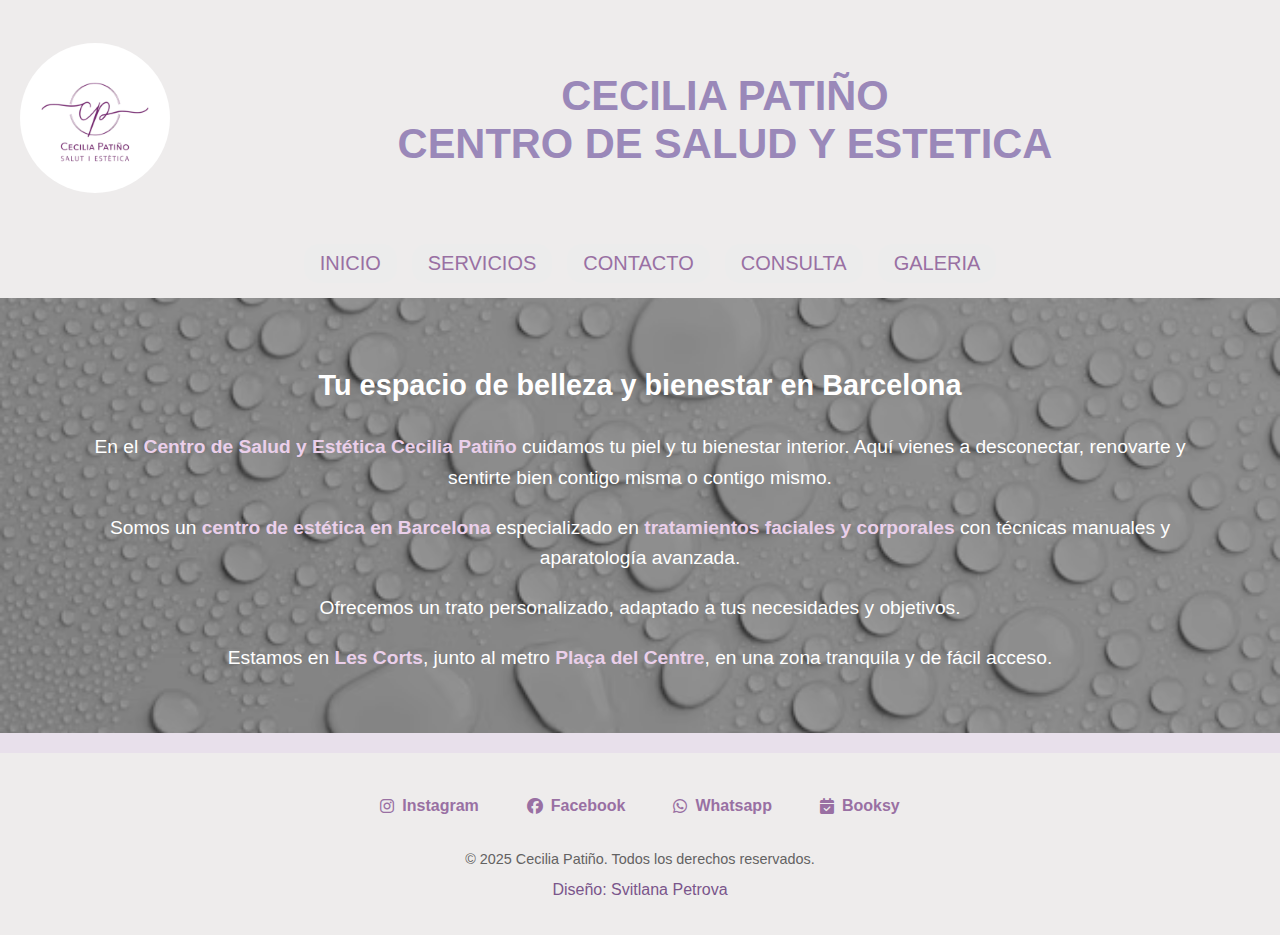
<file: index.html>
<!DOCTYPE html>
<html lang="es">
<head>
    <meta charset="UTF-8">
    <meta name="viewport" content="width=device-width, initial-scale=1.0">    
    <link rel="stylesheet" href="https://cdnjs.cloudflare.com/ajax/libs/font-awesome/6.5.0/css/all.min.css">
    <link href="./css/style.css" rel="stylesheet" type="text/css"/>
    <title>Estética Cecilia Patiño /Belleza y Bienestar en Barcelona</title>    
    <script defer src="js/main.js"></script>
</head>
<body>
  <header>
    <div class="caja">
     <div class="logo">
       <img src="./img/logo.png" alt="Logo Cecilia Patiño">
     </div>
     
     <div class="nombre">
      <h1><p>CECILIA PATIÑO <br>CENTRO DE SALUD Y ESTETICA</p></h1> 
      </div>
       <a href="#" class="tradBoton"><div id="google_translate_element"></div></a> 
    </div> 
    <!-- Botón menú hamburguesa para móviles -->
     <button class="menuToggle" aria-label="Abrir menú de navegación">☰</button><!--aria-label anula cualquier texto 
                                                                                 visible que pudiera tener el elemento--> 
  <nav>
    <div class="menuNav">
        <a class="boton" href="index.html">INICIO</a>
        <a class="boton" href="paginas/servicios.html">SERVICIOS</a>
        <a class="boton" href="paginas/contacto.html">CONTACTO</a>
        <a class="boton" href="paginas/formulario.html">CONSULTA</a>
        <a class="boton" href="paginas/galeria.html">GALERIA</a>
      </div>          
    </nav>
  </header>
<main>
  <section id="inicio" class="seccion" style="background-image: url(./img/fondogaleria.jpg)">
     <div class="overlay"></div> <!--Texto sobre imagen, la mejor solucion.Efecto visual de fondo difuminado (con overlay)
                                      para que el texto se lea fácilmente.-->
     <div class="contenido">
        <h2>Tu espacio de belleza y bienestar en Barcelona</h2>
        <p> En el <strong>Centro de Salud y Estética Cecilia Patiño</strong> cuidamos tu piel y tu bienestar interior. 
            Aquí vienes a desconectar, renovarte y sentirte bien contigo misma o contigo mismo.</p>
        <p>Somos un <strong>centro de estética en Barcelona</strong> especializado en <strong>tratamientos faciales y corporales</strong>
           con técnicas manuales y aparatología avanzada.</p>
        <p>Ofrecemos un trato personalizado, adaptado a tus necesidades y objetivos. </p>
       <p>Estamos en <strong>Les Corts</strong>, junto al metro <strong>Plaça del Centre</strong>, en una zona tranquila y de fácil acceso.</p>
    </div>
  </section>
</main>

  <footer>
     <div  class="redesSociales">
      <a href="https://www.instagram.com/ceciliapatinoesteticabcn/?hl=es" target="_blank">
        <i class="fab fa-instagram"></i> Instagram</a>       
        <a href="https://www.facebook.com/profile.php?id=61578187953126" target="_blank">
          <i class="fab fa-facebook"></i> Facebook</a>       
          <a href="https://api.whatsapp.com/send?phone=34666280282" target="_blank">
            <i class="fab fa-whatsapp"></i> Whatsapp </a>     
            <a href="hhttps://booksy.com/es-es/113273_salut-i-estetica-cecilia-patino_medicina-estetica_48863_barcelona?do=invite&_branch_match_id=1443582615253239260&utm_medium=profile_share_from_target_type&_branch_referrer=H4sIAAAAAAAAA8soKSkottLXT07J0UvKz88urtRLzs%2FVN%2FQurSqPDA1MDU6yrytKTUstKsrMS49PKsovL04tsnXOKMrPTQUA8emW8DwAAAA%3D" target="_blank">
              <i class="fas fa-calendar-check"></i> Booksy </a>   
     </div><br>
     <p class="derechos">© 2025 Cecilia Patiño. Todos los derechos reservados.</p>
     <p class="diseño">Diseño: Svitlana Petrova</p>
  </footer>

  <script type="text/javascript">
    function googleTranslateElementInit() {
      new google.translate.TranslateElement({
      pageLanguage: 'es', // idioma original de mi página
      includedLanguages: 'es,ca,en,fr', // idiomas a traducir
      layout: google.translate.TranslateElement.InlineLayout.SIMPLE},
       'google_translate_element')}   
  </script>
<script type="text/javascript"
        src="https://translate.google.com/translate_a/element.js?cb=googleTranslateElementInit">
</script>


</body>
</html>
</file>
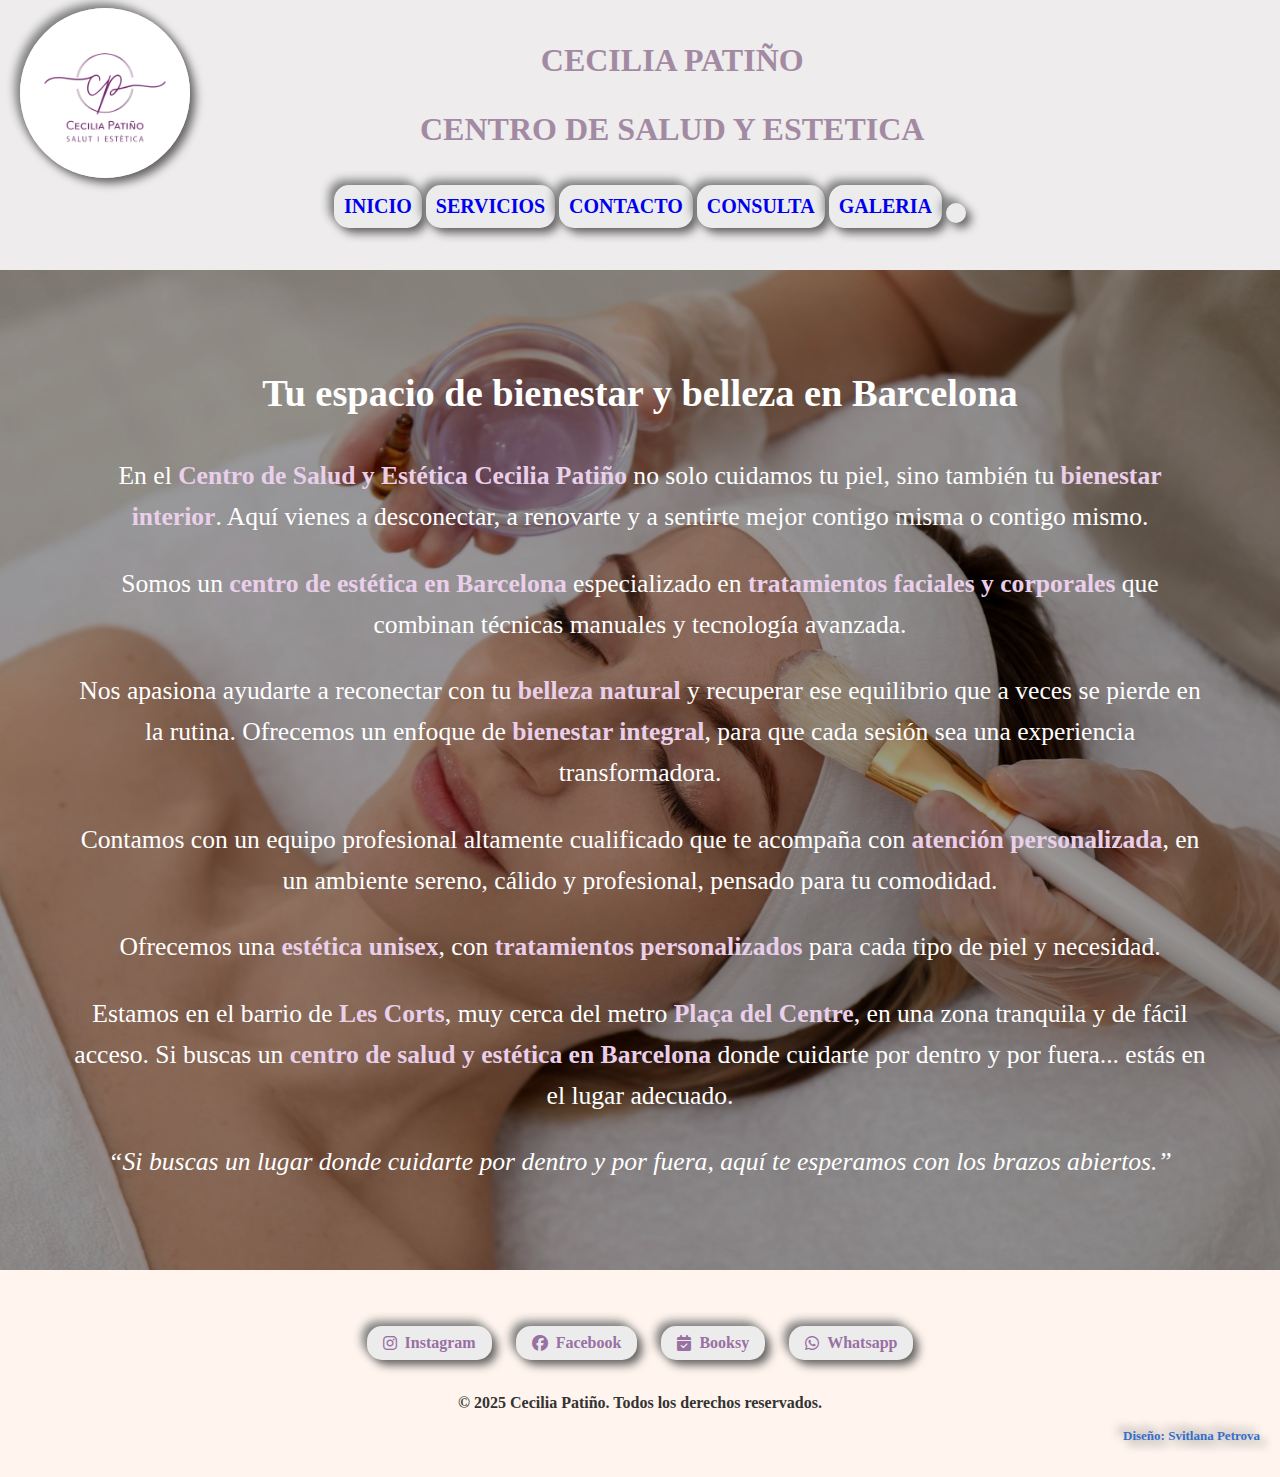
<file: ceciliapatino/ceciliapatino/index.html>
<!DOCTYPE html>
<html lang="es">
<head>
    <meta charset="UTF-8">
    <meta name="viewport" content="width=device-width, initial-scale=1.0">
     <link rel="stylesheet" href="https://cdnjs.cloudflare.com/ajax/libs/font-awesome/6.5.0/css/all.min.css">
    <link href="./css/style.css" rel="stylesheet" type="text/css"/>
    <title>Pagina web Cecilia Patiño</title>
</head>
<body>
  <header>
    <div class="caja">
     <div class="logo">
       <img src="./img/logo.png" alt="Logo Cecilia Patiño">
     </div>
     <div class="nombre">
      <h1><p>CECILIA PATIÑO</p>
          <p>CENTRO DE SALUD Y ESTETICA</p></h1> 
      </div>
    </div> 
    <nav>
    <div class="menu">
        <a class="boton" href="index.html"><b>INICIO</b></a>
        <a class="boton" href="paginas/servicios.html"><b>SERVICIOS</b></a>
        <a class="boton" href="paginas/contacto.html"><b>CONTACTO</b></a>
        <a class="boton" href="paginas/formulario.html"><b>CONSULTA</b></a>
        <a class="boton" href="paginas/galeria.html"><b>GALERIA</b></a>
        <a href="#" class="boton"><div id="google_translate_element"></div></a>            
      </div>
  </nav>
  </header>
<main>
  <section id="inicio" class="seccion" style="background-image: url(./img/tratamientos.faciales.jpeg);">
     <div class="overlay"></div> <!--Texto sobre imagen, la mejor solucion.Efecto visual de fondo difuminado (con overlay)
                                      para que el texto se lea fácilmente.-->
     <div class="contenido">
        <h2>Tu espacio de bienestar y belleza en Barcelona</h2>
        <p>En el <strong>Centro de Salud y Estética Cecilia Patiño</strong> no solo cuidamos tu piel, sino también tu 
          <strong>bienestar interior</strong>. Aquí vienes a desconectar, a renovarte y a sentirte mejor contigo misma o contigo mismo.</p>
        <p>Somos un <strong>centro de estética en Barcelona</strong> especializado en <strong>tratamientos faciales y corporales</strong>
           que combinan técnicas manuales y tecnología avanzada.</p>
        <p>Nos apasiona ayudarte a reconectar con tu <strong>belleza natural</strong> y recuperar ese equilibrio que a veces se pierde 
           en la rutina. Ofrecemos un enfoque de <strong>bienestar integral</strong>, para que cada sesión sea una experiencia transformadora.</p>
        <p>Contamos con un equipo profesional altamente cualificado que te acompaña con <strong>atención personalizada</strong>, 
           en un ambiente sereno, cálido y profesional, pensado para tu comodidad.</p>
        <p>Ofrecemos una <strong>estética unisex</strong>, con <strong>tratamientos personalizados</strong> para cada tipo de piel y necesidad.</p>
        <p>Estamos en el barrio de <strong>Les Corts</strong>, muy cerca del metro <strong>Plaça del Centre</strong>, en una zona tranquila 
          y de fácil acceso. Si buscas un <strong>centro de salud y estética en Barcelona</strong> donde cuidarte por dentro y por fuera... estás en el lugar adecuado.</p>
        <p style="font-style: italic;"> “Si buscas un lugar donde cuidarte por dentro y por fuera, aquí te esperamos con los brazos abiertos.”</p>
        </div>
  </section>
</main>

  <footer>
     <div  class="redesSociales">
      <a href="https://www.instagram.com/ceciliapatinoesteticabcn/?hl=es" target="_blank">
        <i class="fab fa-instagram"></i> Instagram</a>       
        <a href="https://www.facebook.com/profile.php?id=61578187953126" target="_blank">
          <i class="fab fa-facebook"></i> Facebook</a>       
        <a href="hhttps://booksy.com/es-es/113273_salut-i-estetica-cecilia-patino_medicina-estetica_48863_barcelona?do=invite&_branch_match_id=1443582615253239260&utm_medium=profile_share_from_target_type&_branch_referrer=H4sIAAAAAAAAA8soKSkottLXT07J0UvKz88urtRLzs%2FVN%2FQurSqPDA1MDU6yrytKTUstKsrMS49PKsovL04tsnXOKMrPTQUA8emW8DwAAAA%3D" target="_blank">
          <i class="fas fa-calendar-check"></i> Booksy </a>   
        <a href="https://api.whatsapp.com/send?phone=34666280282" target="_blank">
          <i class="fab fa-whatsapp"></i> Whatsapp </a>     
     </div><br>
     <p class="derechos">© 2025 Cecilia Patiño. Todos los derechos reservados.</p>
     <p class="diseño">Diseño: Svitlana Petrova</p>
  </footer>
  
  <script type="text/javascript">
    function googleTranslateElementInit()
     { new google.translate.TranslateElement
     ({pageLanguage: 'es', // idioma original de mi página
      includedLanguages: 'es,ca,en,fr', // idiomas a traducir
      layout: google.translate.TranslateElement.InlineLayout.SIMPLE},
       'google_translate_element')}   
  </script>
<script type="text/javascript"
    src="https://translate.google.com/translate_a/element.js?cb=googleTranslateElementInit">
</script>
</body>
</html>
</file>
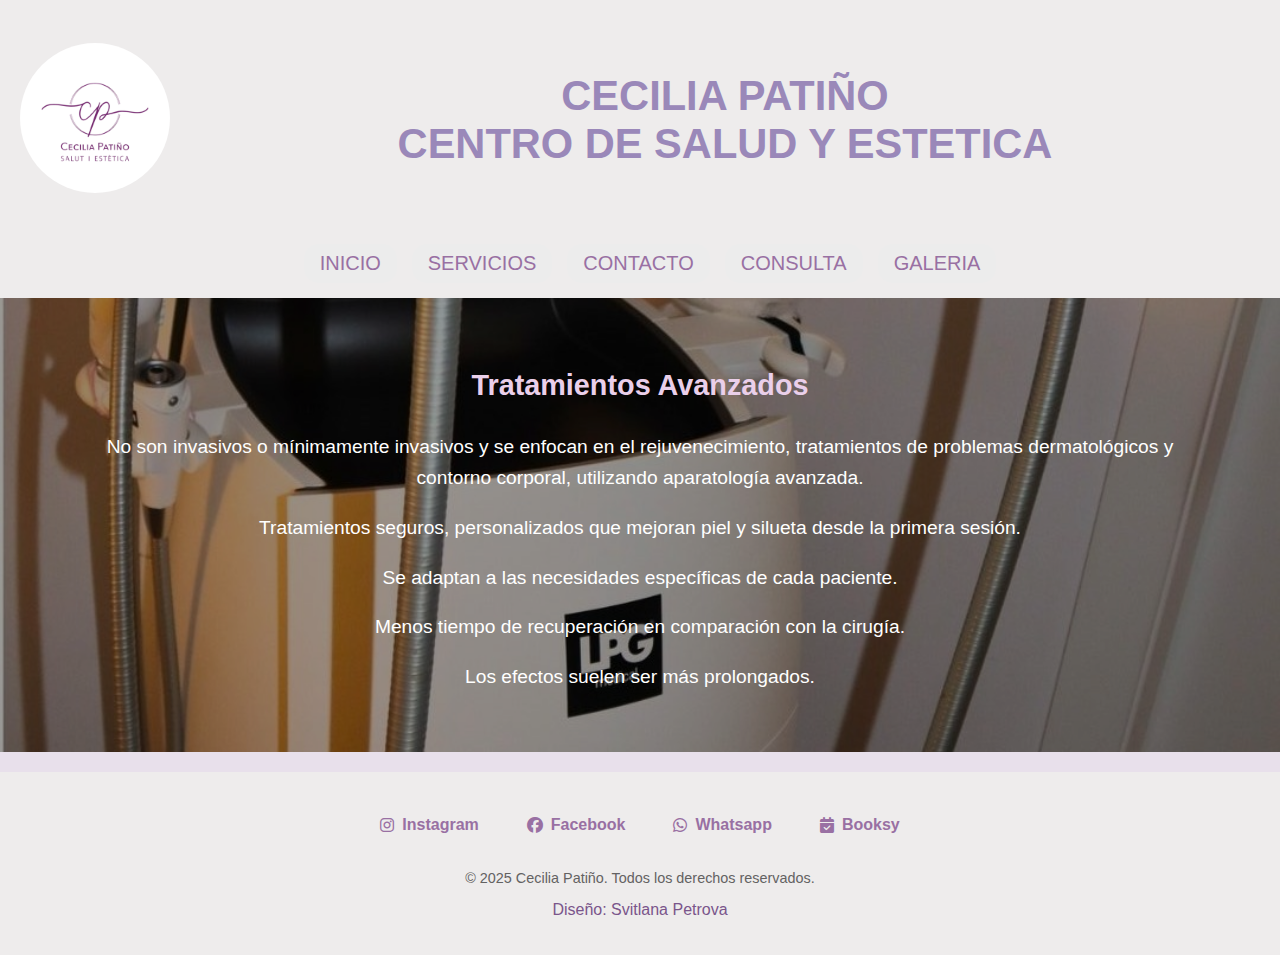
<file: paginas/avanzadas.html>
<!DOCTYPE html>
<html lang="es">
<head>
    <meta charset="UTF-8">
    <meta name="viewport" content="width=device-width, initial-scale=1.0">
    <link rel="stylesheet" href="https://cdnjs.cloudflare.com/ajax/libs/font-awesome/6.5.0/css/all.min.css">
    <link href="../css/style.css" rel="stylesheet" type="text/css"/>
    <title>Aparatología Estética Avanzada / LPG, HIFU y Más en Barcelona</title>
    <script defer src="../js/main.js"></script>
</head>
<body>
  <header>
    <div class="caja">
     <div class="logo">
       <img src="../img/logo.png" alt="Logo Cecilia Patiño">
     </div>
     <div class="nombre">
       <h1><p>CECILIA PATIÑO <br>
             CENTRO DE SALUD Y ESTETICA</p></h1> 
      </div>
      <a href="#" class="tradBoton"><div id="google_translate_element"></div></a> 
    </div> 
    <button aria-label="Abrir menú de navegación" class="menuToggle">☰</button>
    <nav>
    <div class="menuNav">
        <a class="boton" href="../index.html">INICIO</a>
        <a class="boton" href="./servicios.html">SERVICIOS</a>
        <a class="boton" href="./contacto.html">CONTACTO</a>
        <a class="boton" href="./formulario.html">CONSULTA</a>
         <a class="boton" href="./galeria.html">GALERIA</a>                   
      </div>
  </nav>
  </header>
  <main>
     <section id="avanzadas" class="seccion" style="background-image:url('../img/lpgprincipal.jpg')">
        <div class="overlay"></div>
        <div class="contenido">
             <h2><strong>Tratamientos Avanzados</strong></h2>
             <p>No son invasivos o mínimamente invasivos y se enfocan en el rejuvenecimiento, tratamientos
                de problemas dermatológicos y contorno corporal, utilizando aparatología avanzada.</p>
             <p>Tratamientos seguros, personalizados que mejoran piel y silueta desde la primera sesión.</p>
                <p>Se adaptan a las necesidades específicas de cada paciente.</p>
                <p>Menos tiempo de recuperación en comparación con la cirugía.</p>
                <p>Los efectos suelen ser más prolongados.</p>            
   </section>
</main>

  <footer>
     <div  class="redesSociales">
      <a href="https://www.instagram.com/ceciliapatinoesteticabcn/?hl=es" target="_blank">
        <i class="fab fa-instagram"></i> Instagram</a>       
        <a href="https://www.facebook.com/profile.php?id=61578187953126" target="_blank">
          <i class="fab fa-facebook"></i> Facebook</a>       
          <a href="https://api.whatsapp.com/send?phone=34666280282" target="_blank">
            <i class="fab fa-whatsapp"></i> Whatsapp </a>     
            <a href="https://booksy.com/es-es/113273_salut-i-estetica-cecilia-patino_medicina-estetica_48863_barcelona?do=invite&_branch_match_id=1443582615253239260&utm_medium=profile_share_from_target_type&_branch_referrer=H4sIAAAAAAAAA8soKSkottLXT07J0UvKz88urtRLzs%2FVN%2FQurSqPDA1MDU6yrytKTUstKsrMS49PKsovL04tsnXOKMrPTQUA8emW8DwAAAA%3D" target="_blank">
              <i class="fas fa-calendar-check"></i> Booksy </a>   
     </div><br>
     <p class="derechos">© 2025 Cecilia Patiño. Todos los derechos reservados.</p>
     <p class="diseño">Diseño: Svitlana Petrova</p>
  </footer>
  
  <script type="text/javascript">
    function googleTranslateElementInit() {
      new google.translate.TranslateElement({
      pageLanguage: 'es', // idioma original de mi página
      includedLanguages: 'es,ca,en,fr', // idiomas a traducir
      layout: google.translate.TranslateElement.InlineLayout.SIMPLE},
       'google_translate_element')}   
  </script>
<script type="text/javascript"
    src="https://translate.google.com/translate_a/element.js?cb=googleTranslateElementInit">
</script>
</body>
</html>
</file>
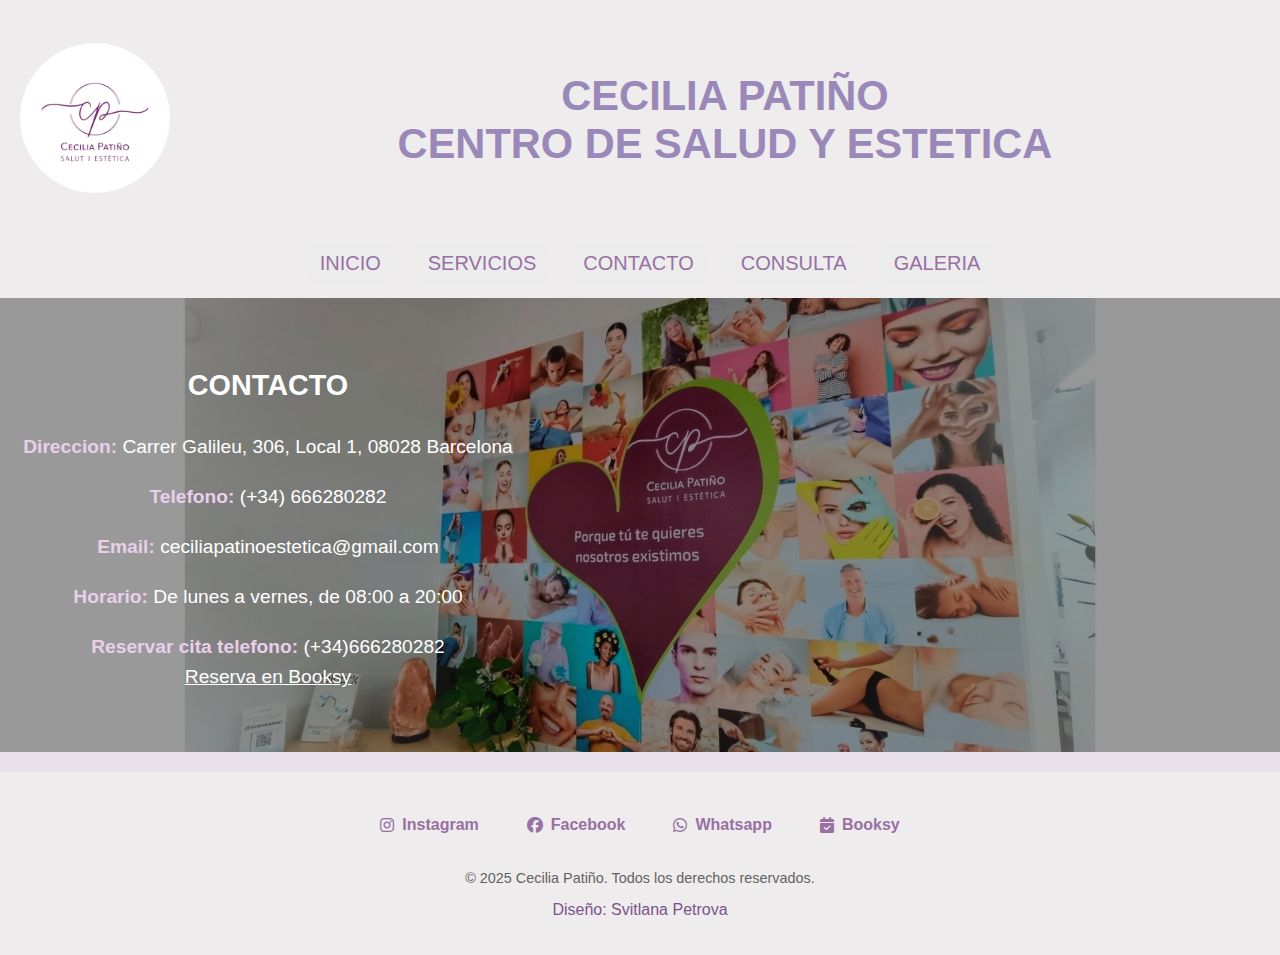
<file: paginas/contacto.html>
<!DOCTYPE html>
<html lang="es">
<head>
    <meta charset="UTF-8">
    <meta name="viewport" content="width=device-width, initial-scale=1.0">
     <link rel="stylesheet" href="https://cdnjs.cloudflare.com/ajax/libs/font-awesome/6.5.0/css/all.min.css">
    <link href="../css/style.css" rel="stylesheet" type="text/css"/>
    <title>Contacto / Centro Estética Cecilia Patiño en Barcelona</title>
    <script defer src="../js/main.js"></script>
</head>
<body>
  <header>
    <div class="caja">
     <div class="logo">
       <img src="../img/logo.png" alt="Logo Cecilia Patiño">
    </div>
     <div class="nombre">
       <h1><p>CECILIA PATIÑO <br>
             CENTRO DE SALUD Y ESTETICA</p></h1> 
      </div>
       <a href="#" class="tradBoton"><div id="google_translate_element"></div></a>
    </div> 
     <button aria-label="Abrir menú de navegación" class="menuToggle">☰</button>
    <nav>
      <div class="menuNav">
        <a class="boton" href="../index.html">INICIO</a>
        <a class="boton" href="./servicios.html">SERVICIOS</a>
        <a class="boton" href="./contacto.html">CONTACTO</a>
        <a class="boton" href="./formulario.html">CONSULTA</a>
         <a class="boton" href="./galeria.html">GALERIA</a>                   
     </div>
  </nav>
  </header>
  <main>
 <section id="contacto">
     <div class="seccion" style="background-image:url('../img/gal2.jpg')">
      <div class="overlay"></div>
       <div class="contenido">
      <h2>CONTACTO</h2>
        <p><strong>Direccion:</strong> Carrer Galileu, 306, Local 1, 08028 Barcelona</p>
        <p><strong>Telefono:</strong> (+34) 666280282</p>
        <p><strong>Email:</strong> ceciliapatinoestetica@gmail.com</p>
        <p><strong>Horario:</strong> De lunes a vernes, de 08:00 a 20:00</p>
        <p><strong>Reservar cita telefono:</strong> (+34)666280282 <br>
        <a href="https://booksy.com/es-es/113273_salut-i-estetica-cecilia-patino_medicina-estetica_48863_barcelona?do=invite&_branch_match_id=1443582615253239260&utm_medium=profile_share_from_target_type&_branch_referrer=H4sIAAAAAAAAA8soKSkottLXT07J0UvKz88urtRLzs%2FVN%2FQurSqPDA1MDU6yrytKTUstKsrMS49PKsovL04tsnXOKMrPTQUA8emW8DwAAAA%3D"         
          target="_blank" style="color: white;">Reserva en Booksy</a></p>      
       </div>
     </div>
  </section>
  </main>

  <footer>
     <div  class="redesSociales">
      <a href="https://www.instagram.com/ceciliapatinoesteticabcn/?hl=es" target="_blank">
        <i class="fab fa-instagram"></i> Instagram</a>       
        <a href="https://www.facebook.com/profile.php?id=61578187953126" target="_blank">
          <i class="fab fa-facebook"></i> Facebook</a>       
          <a href="https://api.whatsapp.com/send?phone=34666280282" target="_blank">
            <i class="fab fa-whatsapp"></i> Whatsapp </a>     
            <a href="https://booksy.com/es-es/113273_salut-i-estetica-cecilia-patino_medicina-estetica_48863_barcelona?do=invite&_branch_match_id=1443582615253239260&utm_medium=profile_share_from_target_type&_branch_referrer=H4sIAAAAAAAAA8soKSkottLXT07J0UvKz88urtRLzs%2FVN%2FQurSqPDA1MDU6yrytKTUstKsrMS49PKsovL04tsnXOKMrPTQUA8emW8DwAAAA%3D" target="_blank">
              <i class="fas fa-calendar-check"></i> Booksy </a>   
     </div><br>
     <p class="derechos">© 2025 Cecilia Patiño. Todos los derechos reservados.</p>
     <p class="diseño">Diseño: Svitlana Petrova</p>
  </footer>
  
  <script type="text/javascript">
    function googleTranslateElementInit() {
      new google.translate.TranslateElement({
      pageLanguage: 'es', // idioma original de mi página
      includedLanguages: 'es,ca,en,fr', // idiomas a traducir
      layout: google.translate.TranslateElement.InlineLayout.SIMPLE},
       'google_translate_element')}   
  </script>
<script type="text/javascript"
    src="https://translate.google.com/translate_a/element.js?cb=googleTranslateElementInit">
</script>
</body>
</html>
</file>
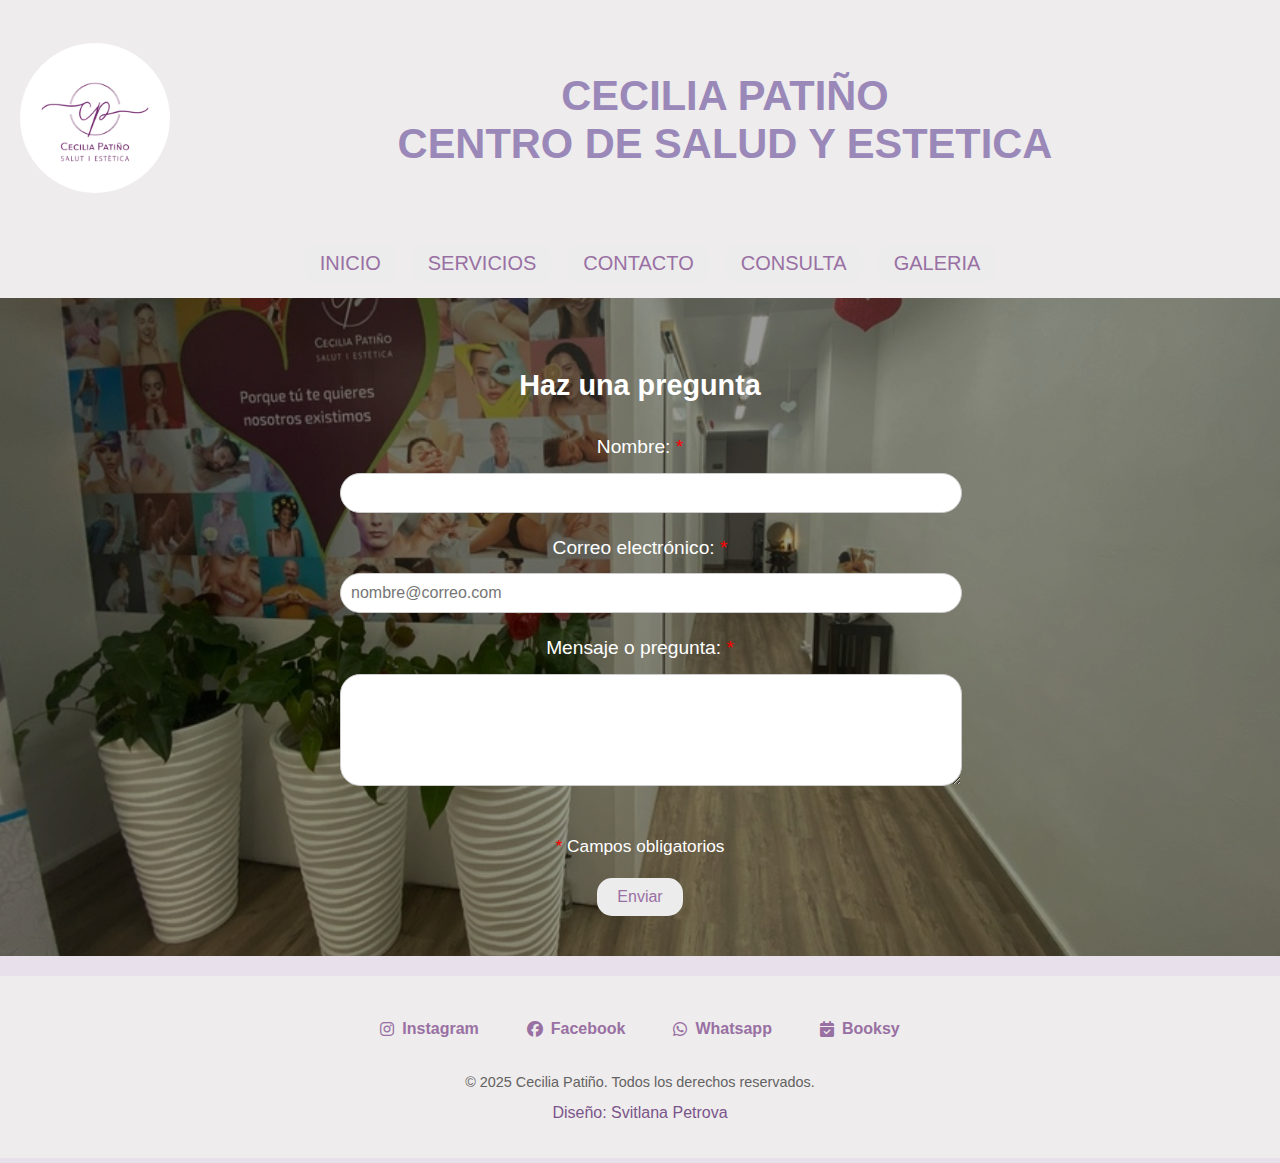
<file: paginas/formulario.html>
<!DOCTYPE html>
<html lang="es">
<head>
    <meta charset="UTF-8">
    <meta name="viewport" content="width=device-width, initial-scale=1.0">
     <link rel="stylesheet" href="https://cdnjs.cloudflare.com/ajax/libs/font-awesome/6.5.0/css/all.min.css">
    <link href="../css/style.css" rel="stylesheet" type="text/css"/>
    <title>Consulta Estética Personalizada / Centro Cecilia Patiño Barcelona</title>
    <script defer src="../js/main.js"></script>
</head>
<body>
  <header>
    <div class="caja">
     <div class="logo">
       <img src="../img/logo.png" alt="Logo Cecilia Patiño">
     </div>
     <div class="nombre">
       <h1><p>CECILIA PATIÑO <br>CENTRO DE SALUD Y ESTETICA</p></h1> 
      </div>
         <a href="#" class="tradBoton"><div id="google_translate_element"></div></a>
    </div> 
    <button aria-label="Abrir menú de navegación" class="menuToggle">☰</button>
    <nav>
      <div class="menuNav">
        <a class="boton" href="../index.html">INICIO</a>
        <a class="boton" href="./servicios.html">SERVICIOS</a>
        <a class="boton" href="./contacto.html">CONTACTO</a>
        <a class="boton" href="./formulario.html">CONSULTA</a>
        <a class="boton" href="./galeria.html">GALERIA</a>                  
      </div>
    </nav>
  </header>
  <main>
  <section id="formulario">
    <div class="seccion" style="background-image:url('../img/formulario.jpg')">
      <div class="overlay"></div>
       <div class="contenido">
    <h2>Haz una pregunta</h2>
     <form action="https://formsubmit.co/www.lanabcn68@yahoo.es"method="POST">
          <label for="nombre">Nombre: <span style="color:red;">*</span></label>
           <input type="text" id="nombre" name="nombre"required 
                  pattern="[A-Za-zÁÉÍÓÚáéíóúÑñ\s]{2,}"
                  title="Introduce solo letras y espacios">

          <label for="email">Correo electrónico: <span style="color:red;">*</span></label>
           <input type="email" id="email" name="email"required
                  pattern="[a-zA-Z0-9_]+([.][a-zA-Z0-9_]+)*@[a-zA-Z0-9_]+([.][a-zA-Z0-9_]+)*[.][a-zA-Z]{2,5}" 
                  placeholder="nombre@correo.com">
 
          <label for="mensaje">Mensaje o pregunta: <span style="color:red;">*</span></label>
            <textarea id="mensaje" name="mensaje" rows="5" required></textarea>
             <p style="font-size: 0.9em;"><span style="color:red;">*</span> Campos obligatorios</p>

  <button type="submit">Enviar</button>
 <!-- El type hidden no lo ve el usuario, campo oculto pero que Formsubmit si utiliza internamente para
modificar el comportamiento del envio →
Le indica a Formsubmit que, después de que el usuario haga clic en “Enviar” y el formulario se envíe
correctamente, redirija automáticamente a la página que tú indiques en value. En el ejemplo una página de
agradecimiento personalizada -->
 <input type="hidden" name="_next" value="https://tusitio.com/gracias.html">
<!-- Desactiva el captcha de seguridad de Formsubmit.
Por defecto, si no incluyes esta línea, Formsubmit podría mostrar un captcha visual (tipo “marca todas las
bicicletas”). -->
 <input type="hidden" name="_captcha" value="false">
     </form>
     </div>
    </div>
  </section>
  </main>

  <footer>
     <div  class="redesSociales">
      <a href="https://www.instagram.com/ceciliapatinoesteticabcn/?hl=es" target="_blank">
        <i class="fab fa-instagram"></i> Instagram</a>       
        <a href="https://www.facebook.com/profile.php?id=61578187953126" target="_blank">
          <i class="fab fa-facebook"></i> Facebook</a>       
          <a href="https://api.whatsapp.com/send?phone=34666280282" target="_blank">
            <i class="fab fa-whatsapp"></i> Whatsapp </a>     
            <a href="https://booksy.com/es-es/113273_salut-i-estetica-cecilia-patino_medicina-estetica_48863_barcelona?do=invite&_branch_match_id=1443582615253239260&utm_medium=profile_share_from_target_type&_branch_referrer=H4sIAAAAAAAAA8soKSkottLXT07J0UvKz88urtRLzs%2FVN%2FQurSqPDA1MDU6yrytKTUstKsrMS49PKsovL04tsnXOKMrPTQUA8emW8DwAAAA%3D" target="_blank">
              <i class="fas fa-calendar-check"></i> Booksy </a>   
     </div><br>
     <p class="derechos">© 2025 Cecilia Patiño. Todos los derechos reservados.</p>
     <p class="diseño">Diseño: Svitlana Petrova</p>
  </footer>
  
  <script type="text/javascript">
    function googleTranslateElementInit() {
      new google.translate.TranslateElement({
      pageLanguage: 'es', // idioma original de mi página
      includedLanguages: 'es,ca,en,fr', // idiomas a traducir
      layout: google.translate.TranslateElement.InlineLayout.SIMPLE},
       'google_translate_element')}   
  </script>
<script type="text/javascript"
    src="https://translate.google.com/translate_a/element.js?cb=googleTranslateElementInit">
</script>
</body>
</html>
</file>
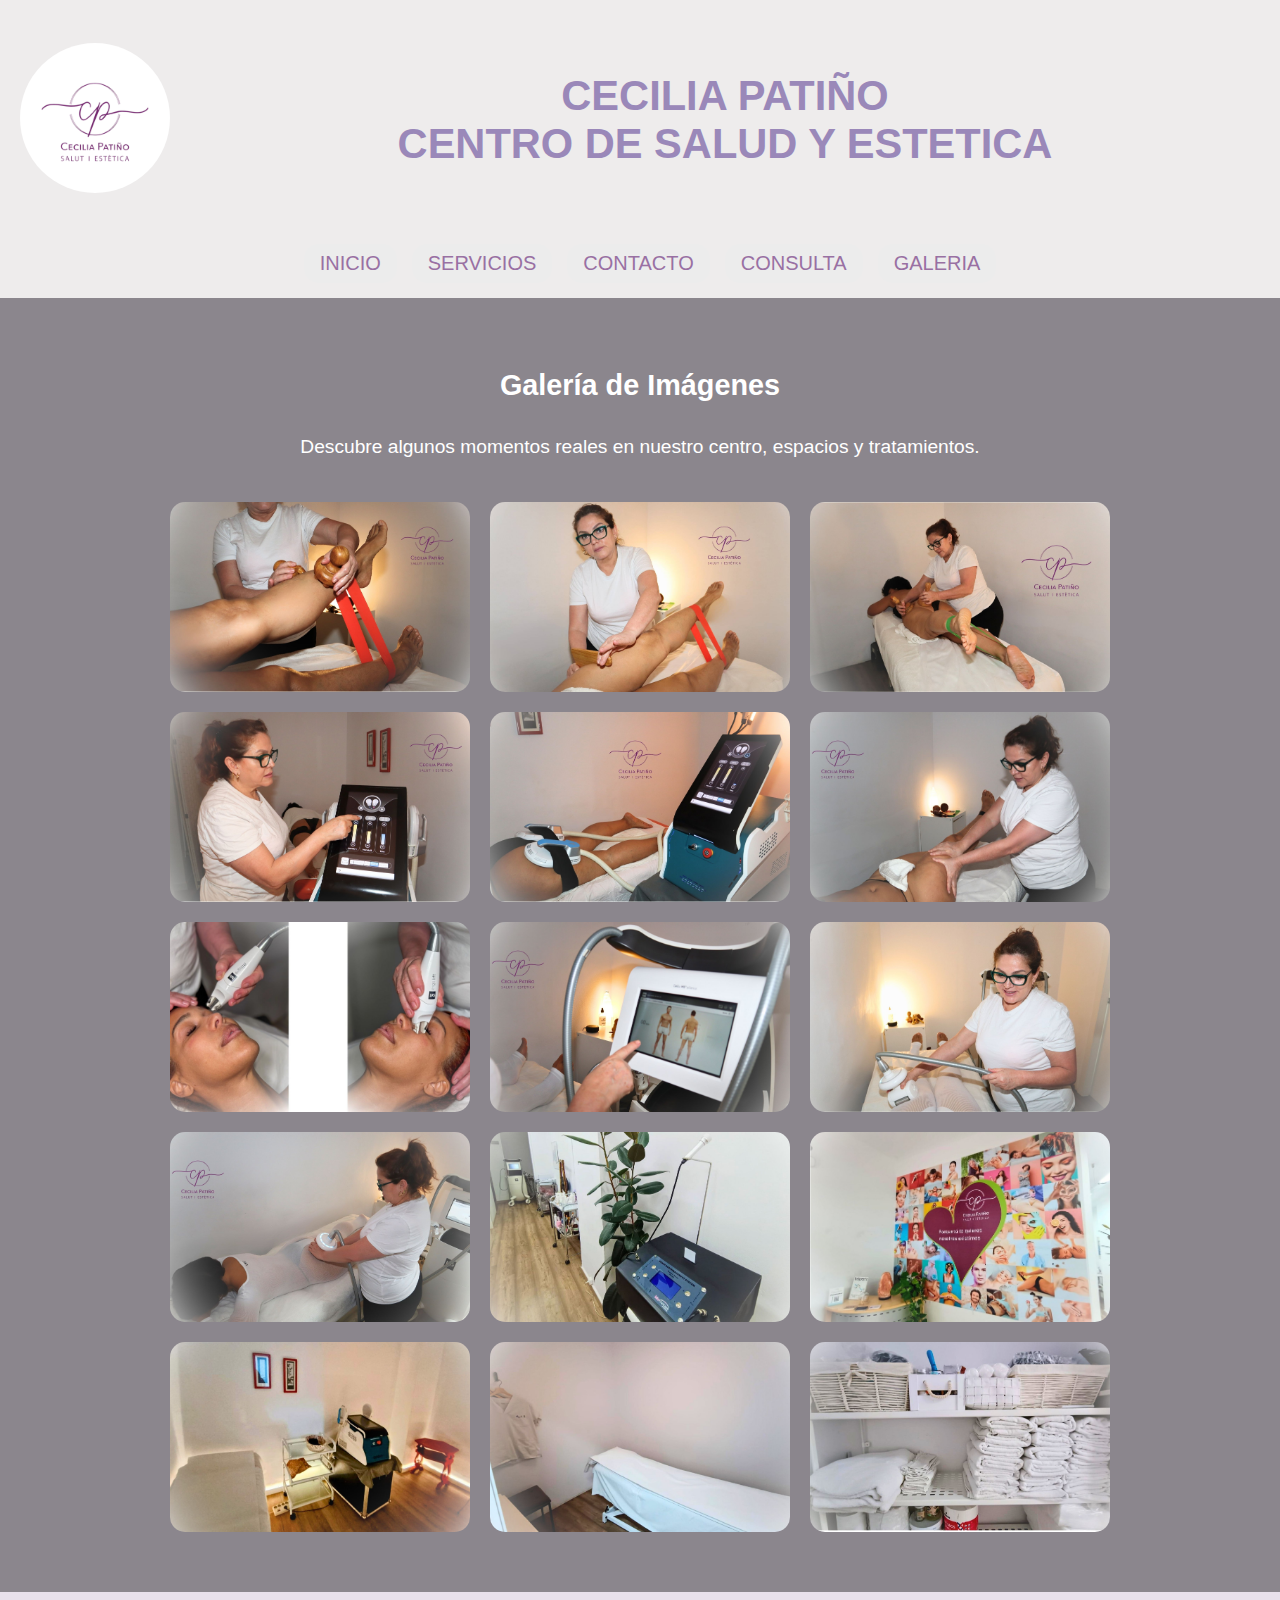
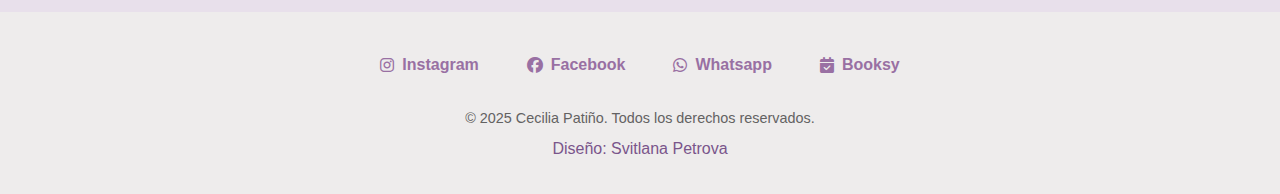
<file: paginas/galeria.html>
<!DOCTYPE html>
<html lang="es">
<head>
    <meta charset="UTF-8">
    <meta name="viewport" content="width=device-width, initial-scale=1.0">
     <link rel="stylesheet" href="https://cdnjs.cloudflare.com/ajax/libs/font-awesome/6.5.0/css/all.min.css">
    <link href="../css/style.css" rel="stylesheet" type="text/css"/>
    <title>Galería de Tratamientos Reales / Estética Cecilia Patiño</title>
    <script defer src="../js/main.js"></script>
</head>
<body>
  <header>
    <div class="caja">
     <div class="logo">
       <img src="../img/logo.png" alt="Logo Cecilia Patiño">
    </div>
     <div class="nombre">
      <h1><p>CECILIA PATIÑO <br>
             CENTRO DE SALUD Y ESTETICA</p></h1> 
      </div>
       <a href="#" class="tradBoton"><div id="google_translate_element"></div></a>  
    </div>
    <button aria-label="Abrir menú de navegación" class="menuToggle">☰</button>
    <nav>
      <div class="menuNav">
        <a class="boton" href="../index.html">INICIO</a>
        <a class="boton" href="./servicios.html">SERVICIOS</a>
        <a class="boton" href="./contacto.html">CONTACTO</a>
        <a class="boton" href="./formulario.html">CONSULTA</a>
        <a class="boton" href="./galeria.html">GALERIA</a>                 
    </div>
  </nav>
  </header>
  <main>
    <div class="seccion">
       <div class="overlay"></div> 
       <div class="contenido">
              <h2>Galería de Imágenes</h2>
        <p>Descubre algunos momentos reales en nuestro centro, espacios y tratamientos.</p>
        <div class="galeria">               
          <img src="../img/gal4.jpg" alt="imagen maderotarapia">
          <img src="../img/madero2.jpg" alt="imagen maderoterapia">
                <img src="../img/madero3.jpg" alt="imagen maderoterapia">
                <img src="..//img/bodysculp.jpg" alt="imagen bodysculp1">
                <img src="../img/bodus.jpg" alt="imagen bodysculp">
                <img src="../img/gal9.jpg" alt="imagen masaje manual">
                <img src="../img/faciallpgcopia.jpg" alt="imagen LPG facial">
                <img src="../img/homlpg.jpg" alt="imagen LPG">
                <img src="../img/lpgcor.jpg" alt="imagen LPG corporal">
                <img src="../img/lpg2.jpg" alt="imagen LPG corporal">
                <img src="../img/gal11.jpg" alt="imagen centro">
                <img src="../img/gal2copia.jpg" alt="imagen centro">               
                <img src="../img/centro.jpg" alt="imagen centro">
                <img src="../img/centro1.jpg" alt="imagen centro">
                <img src="../img/despensa.jpg" alt="imagen centro">
        </div>
       </div>
    </div>
  </div>
  </section>
  </main> 
   <footer>
     <div  class="redesSociales">
      <a href="https://www.instagram.com/ceciliapatinoesteticabcn/?hl=es" target="_blank">
        <i class="fab fa-instagram"></i> Instagram</a>       
        <a href="https://www.facebook.com/profile.php?id=61578187953126" target="_blank">
          <i class="fab fa-facebook"></i> Facebook</a>       
          <a href="https://api.whatsapp.com/send?phone=34666280282" target="_blank">
            <i class="fab fa-whatsapp"></i> Whatsapp </a>     
            <a href="https://booksy.com/es-es/113273_salut-i-estetica-cecilia-patino_medicina-estetica_48863_barcelona?do=invite&_branch_match_id=1443582615253239260&utm_medium=profile_share_from_target_type&_branch_referrer=H4sIAAAAAAAAA8soKSkottLXT07J0UvKz88urtRLzs%2FVN%2FQurSqPDA1MDU6yrytKTUstKsrMS49PKsovL04tsnXOKMrPTQUA8emW8DwAAAA%3D" target="_blank">
              <i class="fas fa-calendar-check"></i> Booksy </a>   
     </div><br>
     <p class="derechos">© 2025 Cecilia Patiño. Todos los derechos reservados.</p>
     <p class="diseño">Diseño: Svitlana Petrova</p>
  </footer>
  
  <script type="text/javascript">
    function googleTranslateElementInit()
     { new google.translate.TranslateElement
     ({pageLanguage: 'es', // idioma original de mi página
      includedLanguages: 'es,ca,en,fr', // idiomas a traducir
      layout: google.translate.TranslateElement.InlineLayout.SIMPLE},
       'google_translate_element')}   
  </script>
<script type="text/javascript"
    src="https://translate.google.com/translate_a/element.js?cb=googleTranslateElementInit">
</script>
</body>
</html>
</file>
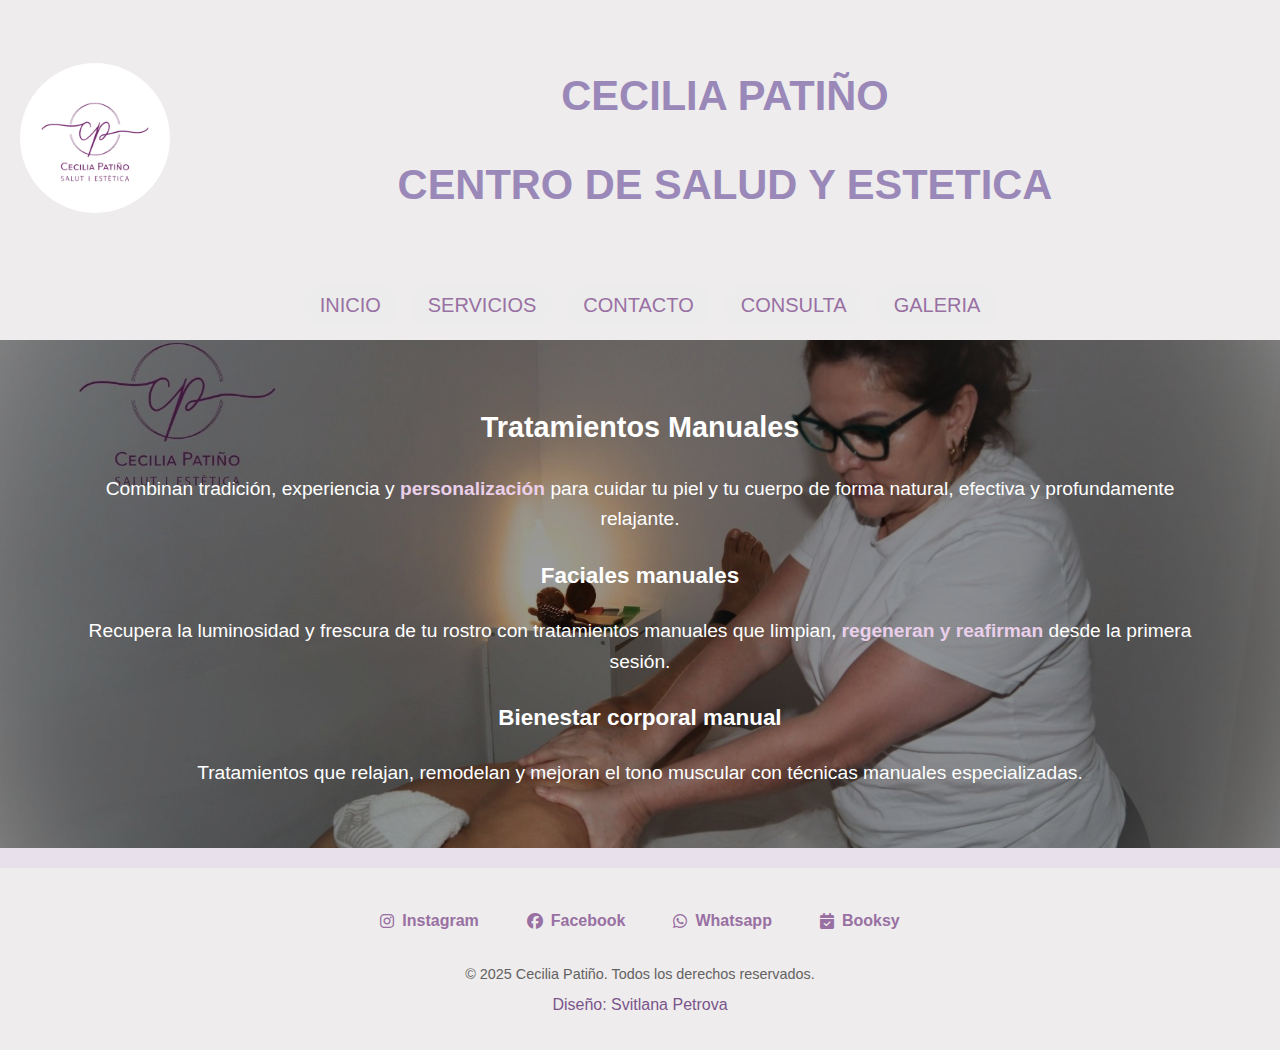
<file: paginas/manuales.html>
<!DOCTYPE html>
<html lang="es">
<head>
    <meta charset="UTF-8">
    <meta name="viewport" content="width=device-width, initial-scale=1.0">
    <link rel="stylesheet" href="https://cdnjs.cloudflare.com/ajax/libs/font-awesome/6.5.0/css/all.min.css">
    <link href="../css/style.css" rel="stylesheet" type="text/css"/>
    <title>Tratamientos Faciales Manuales / Estética Cecilia Patiño</title>
    <script defer src="../js/main.js"></script>
</head>
<body>
  <header>
    <div class="caja">
     <div class="logo">
       <img src="../img/logo.png" alt="Logo Cecilia Patiño">
     </div>
     <div class="nombre">
      <h1><p>CECILIA PATIÑO <br>
          <p>CENTRO DE SALUD Y ESTETICA</p></h1> 
      </div>
       <a href="#"class="tradBoton"><div id="google_translate_element"></div></a>
     </div>
     <button aria-label="Abrir menú de navegación" class="menuToggle">☰</button>
  <nav>
    <div class="menuNav">
        <a class="boton" href="../index.html">INICIO</a>
        <a class="boton" href="./servicios.html">SERVICIOS</a>
        <a class="boton" href="./contacto.html">CONTACTO</a>
        <a class="boton" href="./formulario.html">CONSULTA</a>
        <a class="boton" href="./galeria.html">GALERIA</a>
                   
      </div>
  </nav>
 </header>
<main>
  <section id="manuales" class="seccion" style="background-image:url('../img/gal9.jpg')">
  <div class="overlay"></div>
  <div class="contenido">
        <h2>Tratamientos Manuales</h2>
     <p>Combinan tradición, experiencia y 
        <strong>personalización</strong> para cuidar tu piel y tu cuerpo de forma natural, 
         efectiva y profundamente relajante.</p>
    
        <h3>Faciales manuales</h3>
    <p>Recupera la luminosidad y frescura de tu rostro con tratamientos manuales que limpian, 
       <strong>regeneran y reafirman</strong> desde la primera sesión.</p>
    
        <h3>Bienestar corporal manual</h3>
    <p>Tratamientos que relajan, remodelan y mejoran el tono muscular con técnicas manuales especializadas.</p>        
    </div>
  </section>
</main>
  <footer>
     <div  class="redesSociales">
      <a href="https://www.instagram.com/ceciliapatinoesteticabcn/?hl=es" target="_blank">
        <i class="fab fa-instagram"></i> Instagram</a>       
        <a href="https://www.facebook.com/profile.php?id=61578187953126" target="_blank">
          <i class="fab fa-facebook"></i> Facebook</a>       
          <a href="https://api.whatsapp.com/send?phone=34666280282" target="_blank">
            <i class="fab fa-whatsapp"></i> Whatsapp </a>     
            <a href="https://booksy.com/es-es/113273_salut-i-estetica-cecilia-patino_medicina-estetica_48863_barcelona?do=invite&_branch_match_id=1443582615253239260&utm_medium=profile_share_from_target_type&_branch_referrer=H4sIAAAAAAAAA8soKSkottLXT07J0UvKz88urtRLzs%2FVN%2FQurSqPDA1MDU6yrytKTUstKsrMS49PKsovL04tsnXOKMrPTQUA8emW8DwAAAA%3D" target="_blank">
              <i class="fas fa-calendar-check"></i> Booksy </a>   
     </div><br>
     <p class="derechos">© 2025 Cecilia Patiño. Todos los derechos reservados.</p>
     <p class="diseño">Diseño: Svitlana Petrova</p>
  </footer>
  
  <script type="text/javascript">
    function googleTranslateElementInit() {
      new google.translate.TranslateElement({
      pageLanguage: 'es', // idioma original de mi página
      includedLanguages: 'es,ca,en,fr', // idiomas a traducir
      layout: google.translate.TranslateElement.InlineLayout.SIMPLE},
       'google_translate_element')}   
  </script>
<script type="text/javascript"
    src="https://translate.google.com/translate_a/element.js?cb=googleTranslateElementInit">
</script>
</body>
</html>
</file>
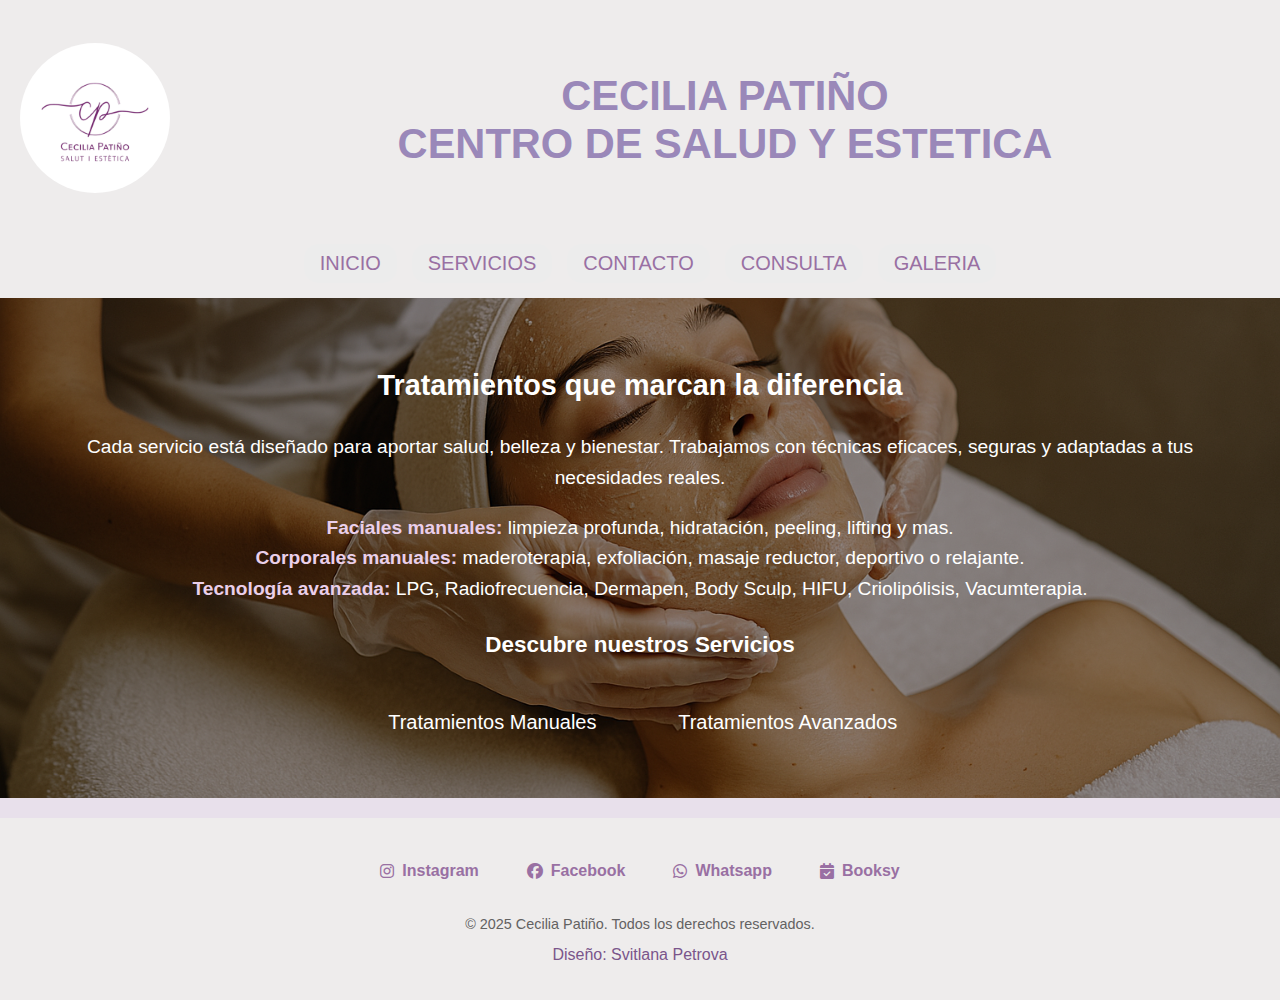
<file: paginas/servicios.html>
<!DOCTYPE html>
<html lang="es">
<head>
    <meta charset="UTF-8">
    <meta name="viewport" content="width=device-width, initial-scale=1.0">
    <!-- Meta descripción para buscadores -->
    <meta name="description" content="Bienestar y tratamientos.">
    <link rel="stylesheet" href="https://cdnjs.cloudflare.com/ajax/libs/font-awesome/6.5.0/css/all.min.css">
    <link href="../css/style.css" rel="stylesheet" type="text/css"/>
    <title>Centro estética Barcelona/Bienestar y belleza</title>
    <script defer src="../js/main.js"></script>
</head>
<body>
  <header>
    <div class="caja">
     <div class="logo">
       <img src="../img/logo.png" alt="Logo Cecilia Patiño">
     </div>
     <div class="nombre">
       <h1><p>CECILIA PATIÑO <br>
             CENTRO DE SALUD Y ESTETICA</p></h1> 
      </div>
       <a href="#" class="tradBoton"><div id="google_translate_element"></div></a> 
    </div>
    <button aria-label="Abrir menú de navegación" class="menuToggle">☰</button>
    <nav>
      <div class="menuNav">
        <a class="boton" href="../index.html">INICIO</a>
        <a class="boton" href="servicios.html">SERVICIOS</a>
        <a class="boton" href="contacto.html">CONTACTO</a>
        <a class="boton" href="formulario.html">CONSULTA</a> 
         <a class="boton" href="galeria.html">GALERIA</a>
                  
    </div>
  </nav>
</header>
  <main>
    <section id="servicios" class="seccion" style="background-image:url('../img/servicios.png')">
      <div class="overlay"></div>
      <div class="contenido">
        <h2>Tratamientos que marcan la diferencia</h2>
<p>Cada servicio está diseñado para aportar salud, belleza y bienestar. Trabajamos con técnicas eficaces, 
   seguras y adaptadas a tus necesidades reales.</p>

<ul>
  <li><strong>Faciales manuales:</strong> limpieza profunda, hidratación, peeling, lifting y mas.</li>
  <li><strong>Corporales manuales:</strong> maderoterapia, exfoliación, masaje reductor, deportivo o relajante.</li>
  <li><strong>Tecnología avanzada:</strong> LPG, Radiofrecuencia, Dermapen, Body Sculp, HIFU, Criolipólisis, 
              Vacumterapia.</li>
</ul>


        <h3>Descubre nuestros Servicios</h3>     
    <div>
          <a class="botonT" href="./manuales.html">Tratamientos Manuales</a>
          <a class="botonT" href="./avanzadas.html">Tratamientos Avanzados</a>
    </div>
</div>
</section>
  </main>
  <footer>
     <div  class="redesSociales">
      <a href="https://www.instagram.com/ceciliapatinoesteticabcn/?hl=es" target="_blank">
        <i class="fab fa-instagram"></i> Instagram</a>       
        <a href="https://www.facebook.com/profile.php?id=61578187953126" target="_blank">
          <i class="fab fa-facebook"></i> Facebook</a>       
          <a href="https://api.whatsapp.com/send?phone=34666280282" target="_blank">
            <i class="fab fa-whatsapp"></i> Whatsapp </a>     
            <a href="https://booksy.com/es-es/113273_salut-i-estetica-cecilia-patino_medicina-estetica_48863_barcelona?do=invite&_branch_match_id=1443582615253239260&utm_medium=profile_share_from_target_type&_branch_referrer=H4sIAAAAAAAAA8soKSkottLXT07J0UvKz88urtRLzs%2FVN%2FQurSqPDA1MDU6yrytKTUstKsrMS49PKsovL04tsnXOKMrPTQUA8emW8DwAAAA%3D" target="_blank">
              <i class="fas fa-calendar-check"></i> Booksy </a>   
     </div><br>
     <p class="derechos">© 2025 Cecilia Patiño. Todos los derechos reservados.</p>
     <p class="diseño">Diseño: Svitlana Petrova</p>
  </footer>
  
  <script type="text/javascript">
    function googleTranslateElementInit() {
      new google.translate.TranslateElement({
      pageLanguage: 'es', // idioma original de mi página
      includedLanguages: 'es,ca,en,fr', // idiomas a traducir
      layout: google.translate.TranslateElement.InlineLayout.SIMPLE},
       'google_translate_element')}   
  </script>
<script type="text/javascript"
        src="https://translate.google.com/translate_a/element.js?cb=googleTranslateElementInit">
</script>
</body>
</html>
</file>
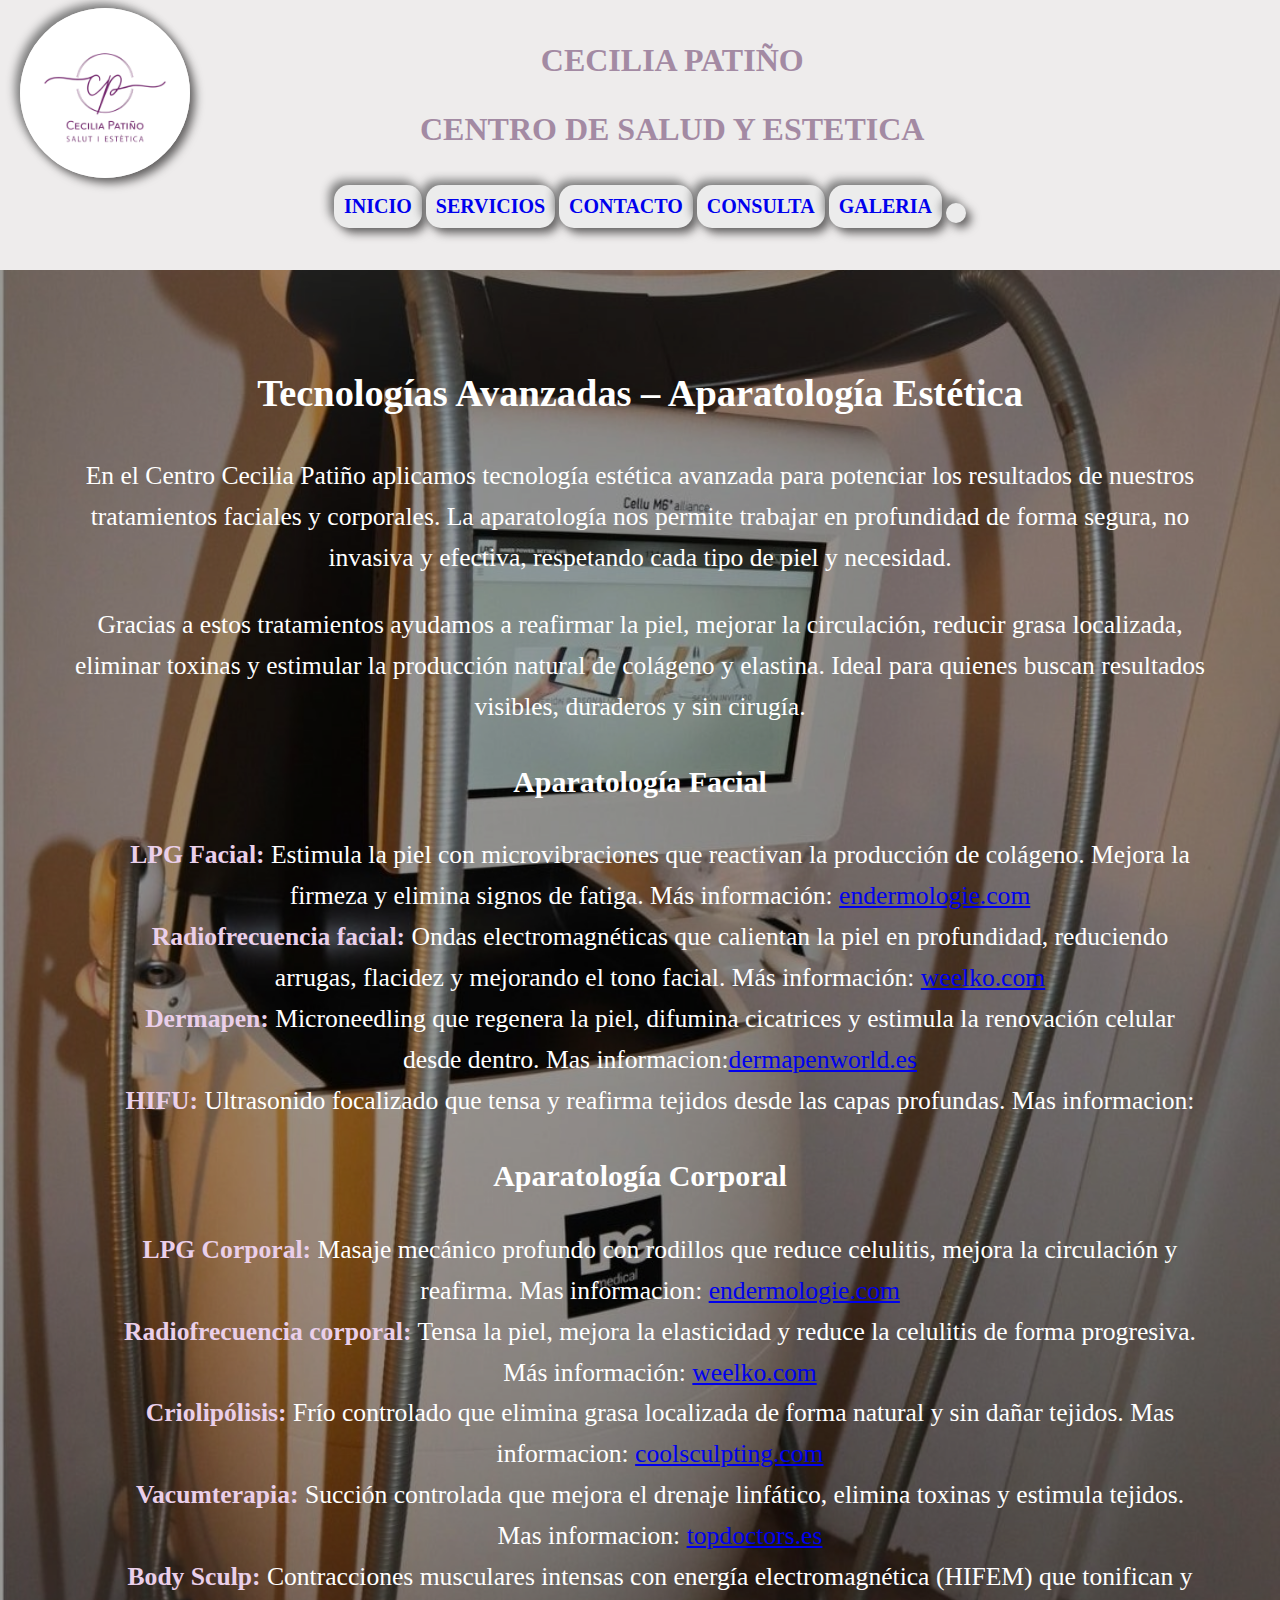
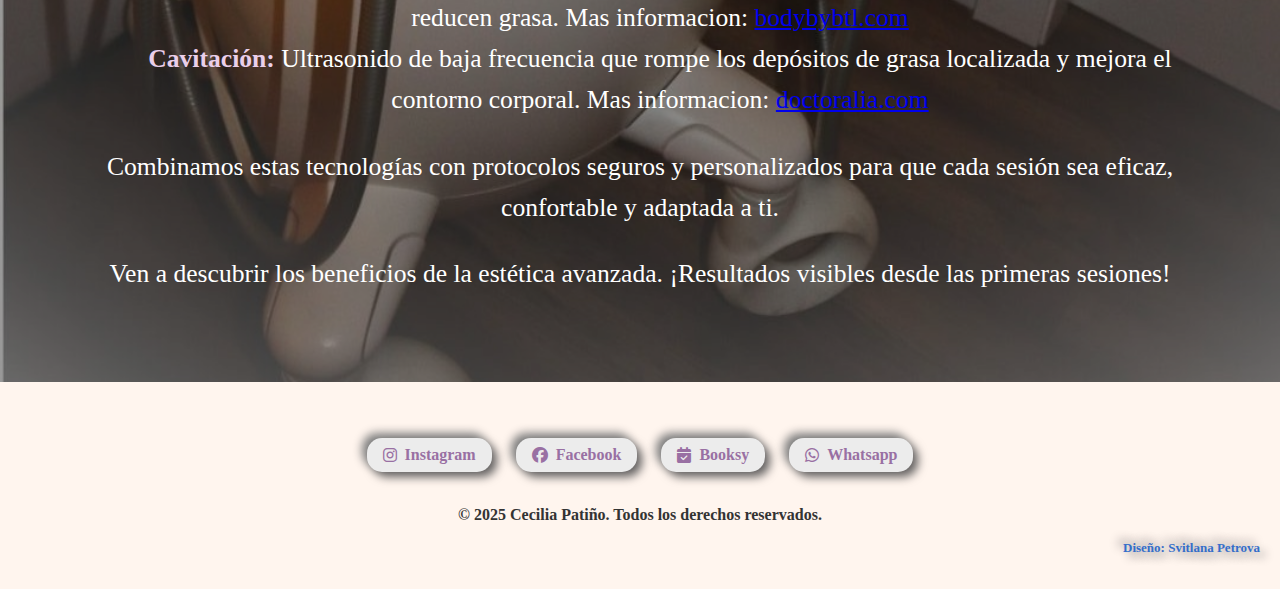
<file: ceciliapatino/ceciliapatino/paginas/avanzadas.html>
<!DOCTYPE html>
<html lang="es">
<head>
    <meta charset="UTF-8">
    <meta name="viewport" content="width=device-width, initial-scale=1.0">
     <link rel="stylesheet" href="https://cdnjs.cloudflare.com/ajax/libs/font-awesome/6.5.0/css/all.min.css">
    <link href="../css/style.css" rel="stylesheet" type="text/css"/>
    <title>Tecnologias Avanzadas</title>
</head>
<body>
  <header>
    <div class="caja">
     <div class="logo">
       <img src="../img/logo.png" alt="Logo Cecilia Patiño">
     </div>
     <div class="nombre">
      <h1><p>CECILIA PATIÑO</p>
          <p>CENTRO DE SALUD Y ESTETICA</p></h1> 
      </div>
    </div> 
    <nav>
    <div class="menu">
        <a class="boton" href="../index.html"><b>INICIO</b></a>
        <a class="boton" href="./servicios.html"><b>SERVICIOS</b></a>
        <a class="boton" href="./contacto.html"><b>CONTACTO</b></a>
        <a class="boton" href="./paginas/formulario.html"><b>CONSULTA</b></a>
         <a class="boton" href="./paginas/galeria.html"><b>GALERIA</b></a>
        <a href="#" class="boton"><div id="google_translate_element"></div></a>            
      </div>
  </nav>
  </header>
  <main>
     <section id="avanzadas" class="seccion" style="background-image:url('../img/lpgprincipal.jpg')">
        <div class="overlay"></div>
        <div class="contenido"> 
           <h2>Tecnologías Avanzadas – Aparatología Estética</h2>
    <p>En el Centro Cecilia Patiño aplicamos tecnología estética avanzada para potenciar los resultados de nuestros tratamientos faciales y corporales. 
       La aparatología nos permite trabajar en profundidad de forma segura, no invasiva y efectiva, respetando cada tipo de piel y necesidad.</p>
    <p>Gracias a estos tratamientos ayudamos a reafirmar la piel, mejorar la circulación, reducir grasa localizada, eliminar toxinas y estimular 
       la producción natural de colágeno y elastina. Ideal para quienes buscan resultados visibles, duraderos y sin cirugía.</p>

    <h3>Aparatología Facial</h3>
    <ul>
      <li><strong>LPG Facial:</strong> Estimula la piel con microvibraciones que reactivan la producción de colágeno. Mejora la firmeza y elimina signos de fatiga.
          Más información: <a href="https://www.endermologie.com/es/tratamientos/endermologie-visage/" 
                              target="_blank">endermologie.com</a></li>
      <li><strong>Radiofrecuencia facial:</strong> Ondas electromagnéticas que calientan la piel en profundidad, reduciendo arrugas, flacidez y mejorando el tono facial.
      Más información: <a href="https://www.weelko.com/product.php?lang=ESP&ref=551&slug=Radiofrecuencia-monopolar" 
                          target="_blank">weelko.com</a></li>
      <li><strong>Dermapen:</strong> Microneedling que regenera la piel, difumina cicatrices y estimula la renovación celular desde dentro.
       Mas informacion:<a href="https://dermapenworld.es/about-us/"
                          target="_blank">dermapenworld.es</a></li>
      <li><strong>HIFU:</strong> Ultrasonido focalizado que tensa y reafirma tejidos desde las capas profundas.
           Mas informacion: <a href="https://www.topdoctors.es/diccionario-medico/hifu/"
                               target="_blank"topdoctors.es></a></li>
    </ul>

    <h3>Aparatología Corporal</h3>
    <ul>
      <li><strong>LPG Corporal:</strong> Masaje mecánico profundo con rodillos que reduce celulitis, mejora la circulación y reafirma.
           Mas informacion: <a href="https://www.endermologie.com/es/tratamientos/endermologie-corps/" 
                               target="_blank">endermologie.com</a></li>
      <li><strong>Radiofrecuencia corporal:</strong> Tensa la piel, mejora la elasticidad y reduce la celulitis de forma progresiva.
      Más información: <a href="https://www.weelko.com/product.php?lang=ESP&ref=551&slug=Radiofrecuencia-monopolar" 
                                      target="_blank">weelko.com</a></li>
      <li><strong>Criolipólisis:</strong> Frío controlado que elimina grasa localizada de forma natural y sin dañar tejidos.
          Mas informacion: <a href="https://www.coolsculpting.com/" 
                              target="_blank">coolsculpting.com</a></li>
      <li><strong>Vacumterapia:</strong> Succión controlada que mejora el drenaje linfático, elimina toxinas y estimula tejidos.
           Mas informacion: <a href="https://www.topdoctors.es/diccionario-medico/vacumterapia/"
                               target="_blank">topdoctors.es</a></li>
      <li><strong>Body Sculp:</strong> Contracciones musculares intensas con energía electromagnética (HIFEM) que tonifican y reducen grasa.
           Mas informacion: <a href="https://bodybybtl.com/emsculpt" 
                               target="_blank">bodybybtl.com</a></li>
      <li><strong>Cavitación:</strong> Ultrasonido de baja frecuencia que rompe los depósitos de grasa localizada y mejora el contorno corporal.
          Mas informacion: <a href="https://www.doctoralia.com.mx/tratamientos-servicios/cavitacion"
                              target="_blank">doctoralia.com</a></li>
    </ul>

    <p>Combinamos estas tecnologías con protocolos seguros y personalizados para que cada sesión sea eficaz, confortable y adaptada a ti.</p>
    <p>Ven a descubrir los beneficios de la estética avanzada. ¡Resultados visibles desde las primeras sesiones!</p>
  </div>
</section>             
  </main>

  <footer>
     <div  class="redesSociales">
      <a href="https://www.instagram.com/ceciliapatinoesteticabcn/?hl=es" target="_blank">
        <i class="fab fa-instagram"></i> Instagram</a>       
        <a href="https://www.facebook.com/profile.php?id=61578187953126" target="_blank">
          <i class="fab fa-facebook"></i> Facebook</a>       
        <a href="https://booksy.com/es-es/113273_salut-i-estetica-cecilia-patino_medicina-estetica_48863_barcelona?do=invite&_branch_match_id=1443582615253239260&utm_medium=profile_share_from_target_type&_branch_referrer=H4sIAAAAAAAAA8soKSkottLXT07J0UvKz88urtRLzs%2FVN%2FQurSqPDA1MDU6yrytKTUstKsrMS49PKsovL04tsnXOKMrPTQUA8emW8DwAAAA%3D" target="_blank">
          <i class="fas fa-calendar-check"></i> Booksy </a>   
        <a href="https://api.whatsapp.com/send?phone=34666280282" target="_blank">
          <i class="fab fa-whatsapp"></i> Whatsapp </a>     
     </div><br>
     <p class="derechos">© 2025 Cecilia Patiño. Todos los derechos reservados.</p>
     <p class="diseño">Diseño: Svitlana Petrova</p>
  </footer>
  
  <script type="text/javascript">
    function googleTranslateElementInit() {
      new google.translate.TranslateElement({
      pageLanguage: 'es', // idioma original de mi página
      includedLanguages: 'es,ca,en,fr', // idiomas a traducir
      layout: google.translate.TranslateElement.InlineLayout.SIMPLE},
       'google_translate_element')}   
  </script>
<script type="text/javascript"
    src="https://translate.google.com/translate_a/element.js?cb=googleTranslateElementInit">
</script>
</body>
</html>
</file>
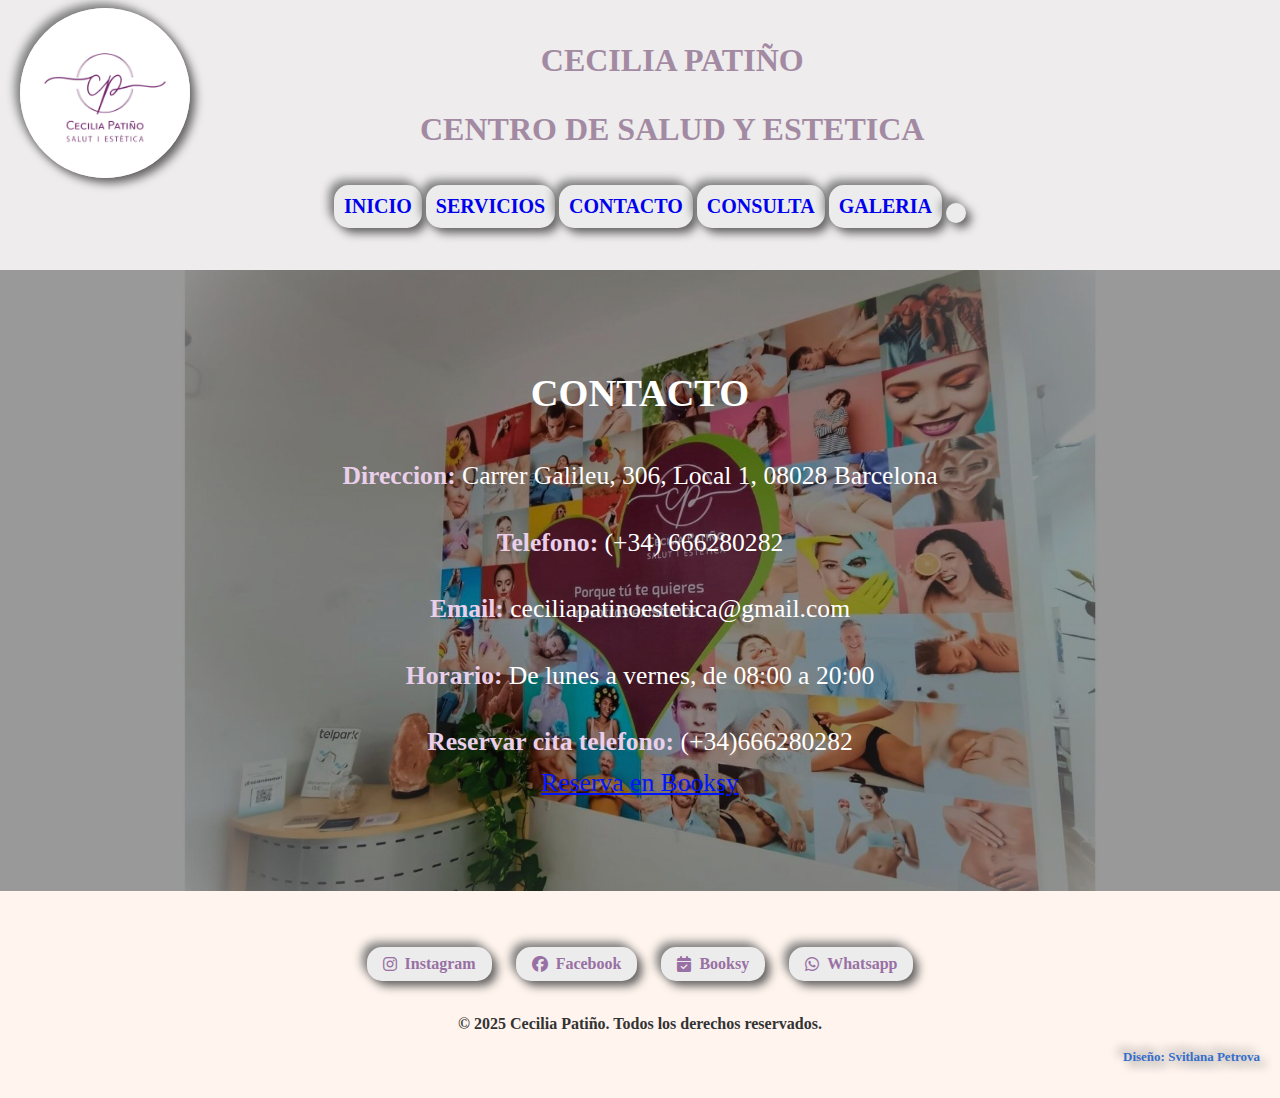
<file: ceciliapatino/ceciliapatino/paginas/contacto.html>
<!DOCTYPE html>
<html lang="es">
<head>
    <meta charset="UTF-8">
    <meta name="viewport" content="width=device-width, initial-scale=1.0">
     <link rel="stylesheet" href="https://cdnjs.cloudflare.com/ajax/libs/font-awesome/6.5.0/css/all.min.css">
    <link href="../css/style.css" rel="stylesheet" type="text/css"/>
    <title>Contacto</title>
</head>
<body>
  <header>
    <div class="caja">
     <div class="logo">
       <img src="../img/logo.png" alt="Logo Cecilia Patiño">
    </div>
     <div class="nombre">
      <h1><p>CECILIA PATIÑO</p>
          <p>CENTRO DE SALUD Y ESTETICA</p></h1> 
      </div>
    </div> 
    <nav>
      <div class="menu">
        <a class="boton" href="../index.html"><b>INICIO</b></a>
        <a class="boton" href="./servicios.html"><b>SERVICIOS</b></a>
        <a class="boton" href="./contacto.html"><b>CONTACTO</b></a>
        <a class="boton" href="./formulario.html"><b>CONSULTA</b></a>
         <a class="boton" href="./galeria.html"><b>GALERIA</b></a>
        <a href="#" class="boton"><div id="google_translate_element"></div></a>            
     </div>
  </nav>
  </header>
  <main>
 <section id="contacto">
     <div class="seccion" style="background-image:url('../img/gal2.jpg')">
      <div class="overlay"></div>
       <div class="contenido">

      <h2>CONTACTO</h2>
        <p><strong>Direccion:</strong> Carrer Galileu, 306, Local 1, 08028 Barcelona</p>
        <p><strong>Telefono:</strong> (+34) 666280282</p>
        <p><strong>Email:</strong> ceciliapatinoestetica@gmail.com</p>
        <p><strong>Horario:</strong> De lunes a vernes, de 08:00 a 20:00</p>
        <p><strong>Reservar cita telefono:</strong> (+34)666280282 <br>
        <a href="https://booksy.com/es-es/113273_salut-i-estetica-cecilia-patino_medicina-estetica_48863_barcelona?do=invite&_branch_match_id=1443582615253239260&utm_medium=profile_share_from_target_type&_branch_referrer=H4sIAAAAAAAAA8soKSkottLXT07J0UvKz88urtRLzs%2FVN%2FQurSqPDA1MDU6yrytKTUstKsrMS49PKsovL04tsnXOKMrPTQUA8emW8DwAAAA%3D"         
          target="_blank" style="color: rgb(0, 21, 255);">Reserva en Booksy</a></p>      
       </div>
     </div>
  </section>
  </main>

  <footer>
     <div  class="redesSociales">
      <a href="https://www.instagram.com/ceciliapatinoesteticabcn/?hl=es" target="_blank">
        <i class="fab fa-instagram"></i> Instagram</a>       
        <a href="https://www.facebook.com/profile.php?id=61578187953126" target="_blank">
          <i class="fab fa-facebook"></i> Facebook</a>       
        <a href="https://booksy.com/es-es/113273_salut-i-estetica-cecilia-patino_medicina-estetica_48863_barcelona?do=invite&_branch_match_id=1443582615253239260&utm_medium=profile_share_from_target_type&_branch_referrer=H4sIAAAAAAAAA8soKSkottLXT07J0UvKz88urtRLzs%2FVN%2FQurSqPDA1MDU6yrytKTUstKsrMS49PKsovL04tsnXOKMrPTQUA8emW8DwAAAA%3D" target="_blank">
          <i class="fas fa-calendar-check"></i> Booksy </a>   
        <a href="https://api.whatsapp.com/send?phone=34666280282" target="_blank">
          <i class="fab fa-whatsapp"></i> Whatsapp </a>     
     </div><br>
     <p class="derechos">© 2025 Cecilia Patiño. Todos los derechos reservados.</p>
     <p class="diseño">Diseño: Svitlana Petrova</p>
  </footer>
  
  <script type="text/javascript">
    function googleTranslateElementInit() {
      new google.translate.TranslateElement({
      pageLanguage: 'es', // idioma original de mi página
      includedLanguages: 'es,ca,en,fr', // idiomas a traducir
      layout: google.translate.TranslateElement.InlineLayout.SIMPLE},
       'google_translate_element')}   
  </script>
<script type="text/javascript"
    src="https://translate.google.com/translate_a/element.js?cb=googleTranslateElementInit">
</script>
</body>
</html>
</file>
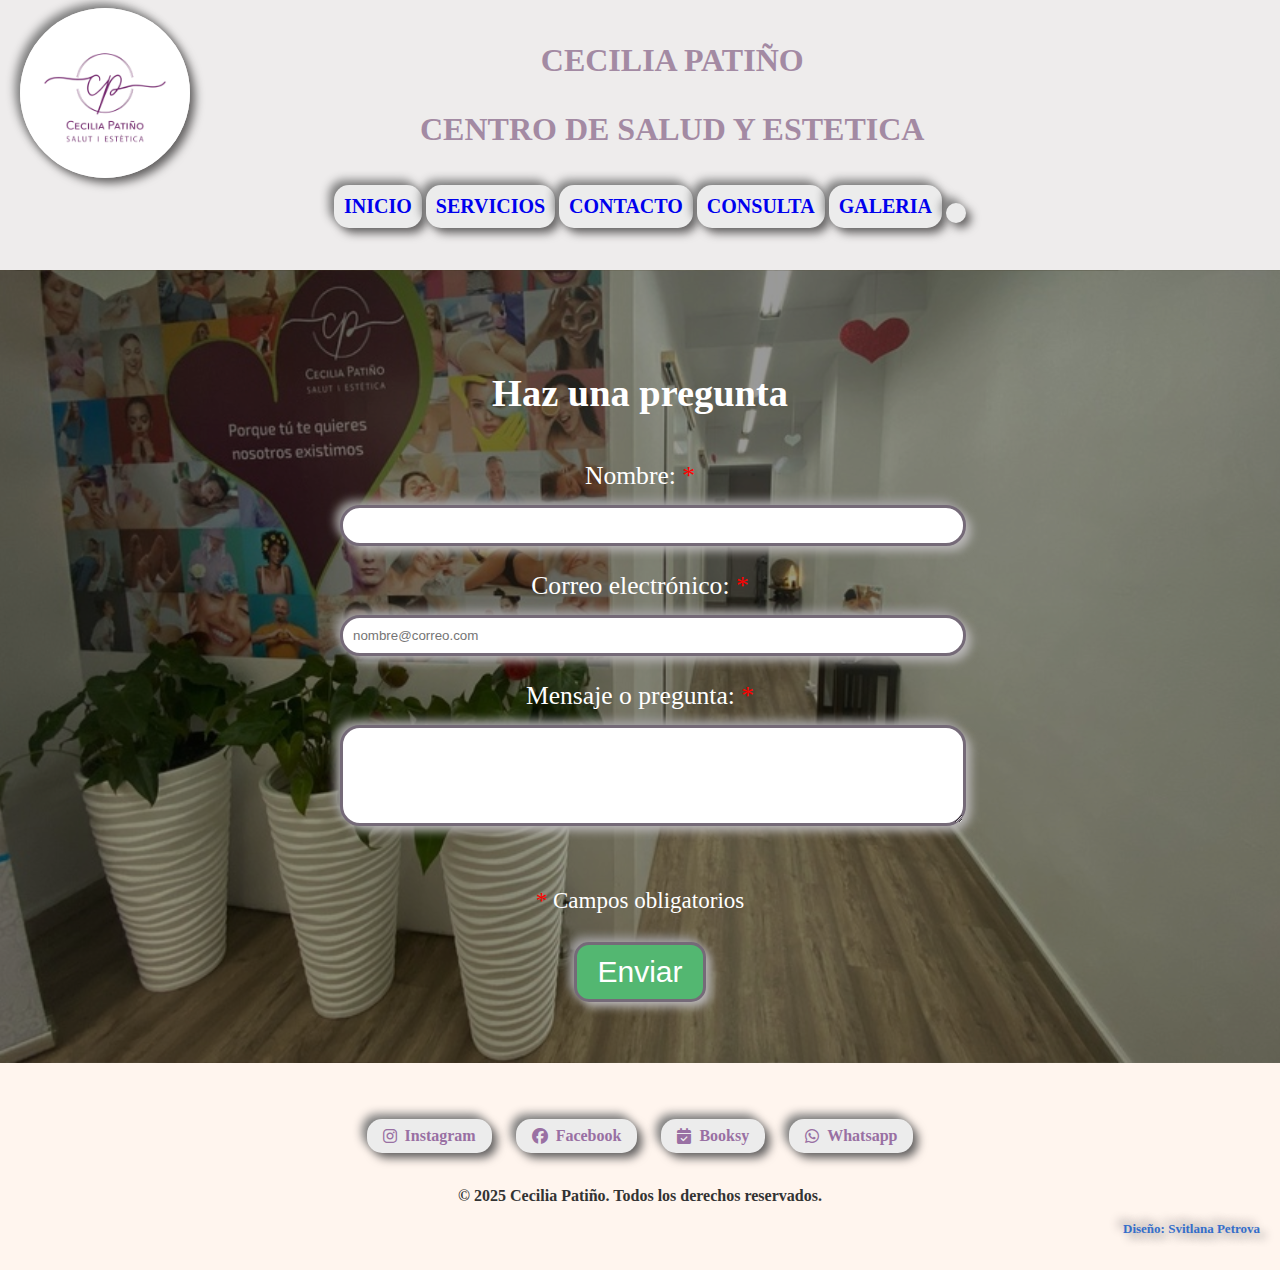
<file: ceciliapatino/ceciliapatino/paginas/formulario.html>
<!DOCTYPE html>
<html lang="es">
<head>
    <meta charset="UTF-8">
    <meta name="viewport" content="width=device-width, initial-scale=1.0">
     <link rel="stylesheet" href="https://cdnjs.cloudflare.com/ajax/libs/font-awesome/6.5.0/css/all.min.css">
    <link href="../css/style.css" rel="stylesheet" type="text/css"/>
    <title>Formulario</title>
</head>
<body>
  <header>
    <div class="caja">
     <div class="logo">
       <img src="../img/logo.png" alt="Logo Cecilia Patiño">
     </div>
     <div class="nombre">
      <h1><p>CECILIA PATIÑO</p>
          <p>CENTRO DE SALUD Y ESTETICA</p></h1> 
      </div>
    </div> 
    <nav>
      <div class="menu">
        <a class="boton" href="../index.html"><b>INICIO</b></a>
        <a class="boton" href="./servicios.html"><b>SERVICIOS</b></a>
        <a class="boton" href="./contacto.html"><b>CONTACTO</b></a>
        <a class="boton" href="./formulario.html"><b>CONSULTA</b></a>
        <a class="boton" href="./galeria.html"><b>GALERIA</b></a>
        <a href="#" class="boton"><div id="google_translate_element"></div></a>            
      </div>
    </nav>

  </header>
  <main>
  <section id="formulario">
    <div class="seccion" style="background-image:url('../img/formulario.jpg')">
      <div class="overlay"></div>
       <div class="contenido">
    <h2>Haz una pregunta</h2>
     <form action="https://formsubmit.co/www.lanabcn68@yahoo.es"method="POST">
          <label for="nombre">Nombre: <span style="color:red;">*</span></label>
           <input type="text" id="nombre" name="nombre"required 
                  pattern="[A-Za-zÁÉÍÓÚáéíóúÑñ\s]{2,}"
                  title="Introduce solo letras y espacios">

          <label for="email">Correo electrónico: <span style="color:red;">*</span></label>
           <input type="email" id="email" name="email"required 
                  placeholder="nombre@correo.com">
 
          <label for="mensaje">Mensaje o pregunta: <span style="color:red;">*</span></label>
            <textarea id="mensaje" name="mensaje" rows="5" required></textarea>
             <p style="font-size: 0.9em;"><span style="color:red;">*</span> Campos obligatorios</p>

  <button type="submit">Enviar</button>
 <!-- El type hidden no lo ve el usuario, campo oculto pero que Formsubmit si utiliza internamente para
modificar el comportamiento del envio →
Le indica a Formsubmit que, después de que el usuario haga clic en “Enviar” y el formulario se envíe
correctamente, redirija automáticamente a la página que tú indiques en value. En el ejemplo una página de
agradecimiento personalizada -->
 <input type="hidden" name="_next" value="https://tusitio.com/gracias.html">
<!-- Desactiva el captcha de seguridad de Formsubmit.
Por defecto, si no incluyes esta línea, Formsubmit podría mostrar un captcha visual (tipo “marca todas las
bicicletas”). -->
 <input type="hidden" name="_captcha" value="false">
     </form>
     </div>
    </div>
  </section>
  </main>

  <footer>
     <div  class="redesSociales">
      <a href="https://www.instagram.com/ceciliapatinoesteticabcn/?hl=es" target="_blank">
        <i class="fab fa-instagram"></i> Instagram</a>       
        <a href="https://www.facebook.com/profile.php?id=61578187953126" target="_blank">
          <i class="fab fa-facebook"></i> Facebook</a>       
        <a href="https://booksy.com/es-es/113273_salut-i-estetica-cecilia-patino_medicina-estetica_48863_barcelona?do=invite&_branch_match_id=1443582615253239260&utm_medium=profile_share_from_target_type&_branch_referrer=H4sIAAAAAAAAA8soKSkottLXT07J0UvKz88urtRLzs%2FVN%2FQurSqPDA1MDU6yrytKTUstKsrMS49PKsovL04tsnXOKMrPTQUA8emW8DwAAAA%3D" target="_blank">
          <i class="fas fa-calendar-check"></i> Booksy </a>   
        <a href="https://api.whatsapp.com/send?phone=34666280282" target="_blank">
          <i class="fab fa-whatsapp"></i> Whatsapp </a>     
     </div><br>
     <p class="derechos">© 2025 Cecilia Patiño. Todos los derechos reservados.</p>
     <p class="diseño">Diseño: Svitlana Petrova</p>
  </footer>
  
  <script type="text/javascript">
    function googleTranslateElementInit() {
      new google.translate.TranslateElement({
      pageLanguage: 'es', // idioma original de mi página
      includedLanguages: 'es,ca,en,fr', // idiomas a traducir
      layout: google.translate.TranslateElement.InlineLayout.SIMPLE},
       'google_translate_element')}   
  </script>
<script type="text/javascript"
    src="https://translate.google.com/translate_a/element.js?cb=googleTranslateElementInit">
</script>
</body>
</html>
</file>
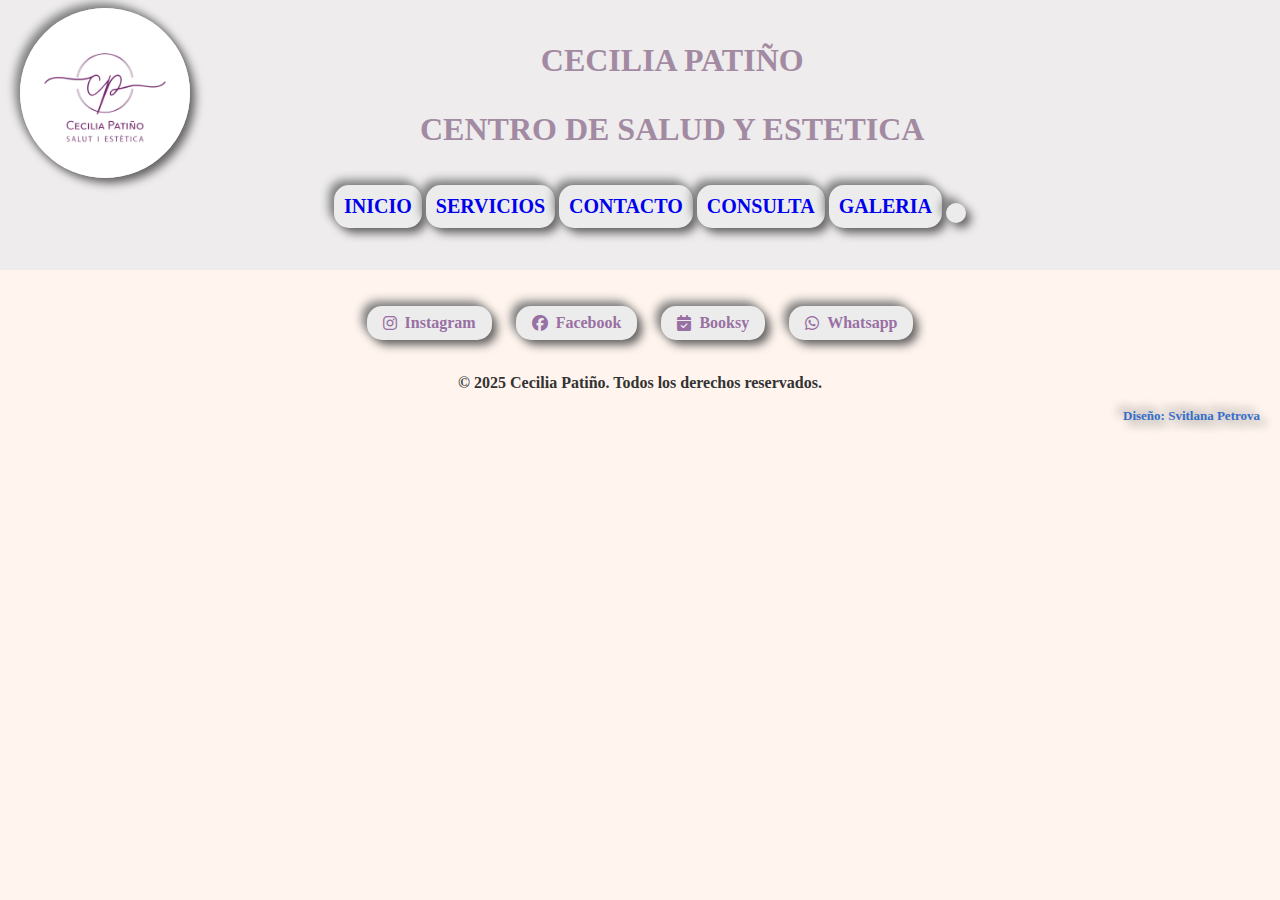
<file: ceciliapatino/ceciliapatino/paginas/galeria.html>
<!DOCTYPE html>
<html lang="es">
<head>
    <meta charset="UTF-8">
    <meta name="viewport" content="width=device-width, initial-scale=1.0">
     <link rel="stylesheet" href="https://cdnjs.cloudflare.com/ajax/libs/font-awesome/6.5.0/css/all.min.css">
    <link href="../css/style.css" rel="stylesheet" type="text/css"/>
    <title>Formulario</title>
</head>
<body>
  <header>
    <div class="caja">
     <div class="logo">
       <img src="../img/logo.png" alt="Logo Cecilia Patiño">
    </div>
     <div class="nombre">
      <h1><p>CECILIA PATIÑO</p>
          <p>CENTRO DE SALUD Y ESTETICA</p></h1> 
      </div>
    </div>
    <nav>
      <div class="menu">
        <a class="boton" href="../index.html"><b>INICIO</b></a>
        <a class="boton" href="./servicios.html"><b>SERVICIOS</b></a>
        <a class="boton" href="./contacto.html"><b>CONTACTO</b></a>
        <a class="boton" href="./formulario.html"><b>CONSULTA</b></a>
        <a class="boton" href="./galeria.html"><b>GALERIA</b></a>
        <a href="#" class="boton"><div id="google_translate_element"></div></a>            
    </div>
  </nav>
  </header>
  <main>

  </main>
   <footer>
     <div  class="redesSociales">
      <a href="https://www.instagram.com/ceciliapatinoesteticabcn/?hl=es" target="_blank">
        <i class="fab fa-instagram"></i> Instagram</a>       
        <a href="https://www.facebook.com/profile.php?id=61578187953126" target="_blank">
          <i class="fab fa-facebook"></i> Facebook</a>       
        <a href="https://booksy.com/es-es/113273_salut-i-estetica-cecilia-patino_medicina-estetica_48863_barcelona?do=invite&_branch_match_id=1443582615253239260&utm_medium=profile_share_from_target_type&_branch_referrer=H4sIAAAAAAAAA8soKSkottLXT07J0UvKz88urtRLzs%2FVN%2FQurSqPDA1MDU6yrytKTUstKsrMS49PKsovL04tsnXOKMrPTQUA8emW8DwAAAA%3D" target="_blank">
          <i class="fas fa-calendar-check"></i> Booksy </a>   
        <a href="https://api.whatsapp.com/send?phone=34666280282" target="_blank">
          <i class="fab fa-whatsapp"></i> Whatsapp </a>     
     </div><br>
     <p class="derechos">© 2025 Cecilia Patiño. Todos los derechos reservados.</p>
     <p class="diseño">Diseño: Svitlana Petrova</p>
  </footer>
  
  <script type="text/javascript">
    function googleTranslateElementInit()
     { new google.translate.TranslateElement
     ({pageLanguage: 'es', // idioma original de mi página
      includedLanguages: 'es,ca,en,fr', // idiomas a traducir
      layout: google.translate.TranslateElement.InlineLayout.SIMPLE},
       'google_translate_element')}   
  </script>
<script type="text/javascript"
    src="https://translate.google.com/translate_a/element.js?cb=googleTranslateElementInit">
</script>
</body>
</html>
</file>
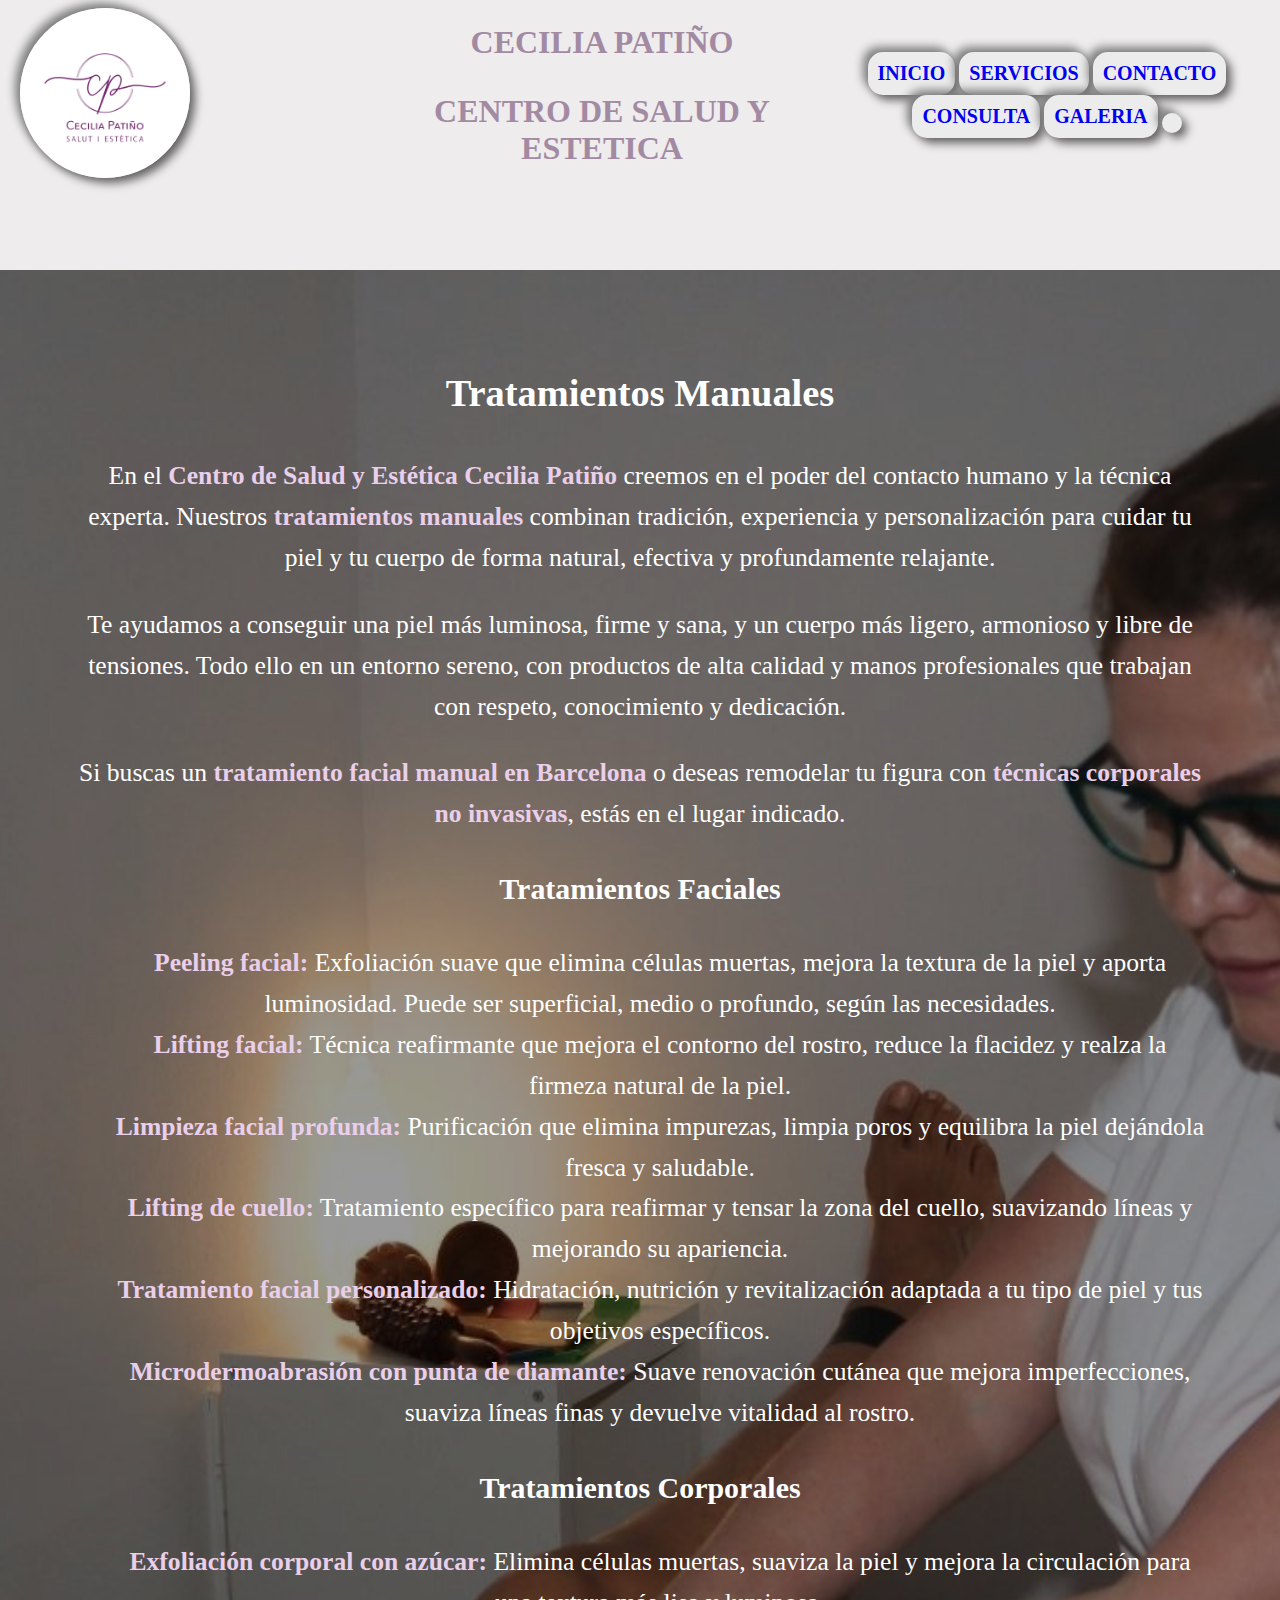
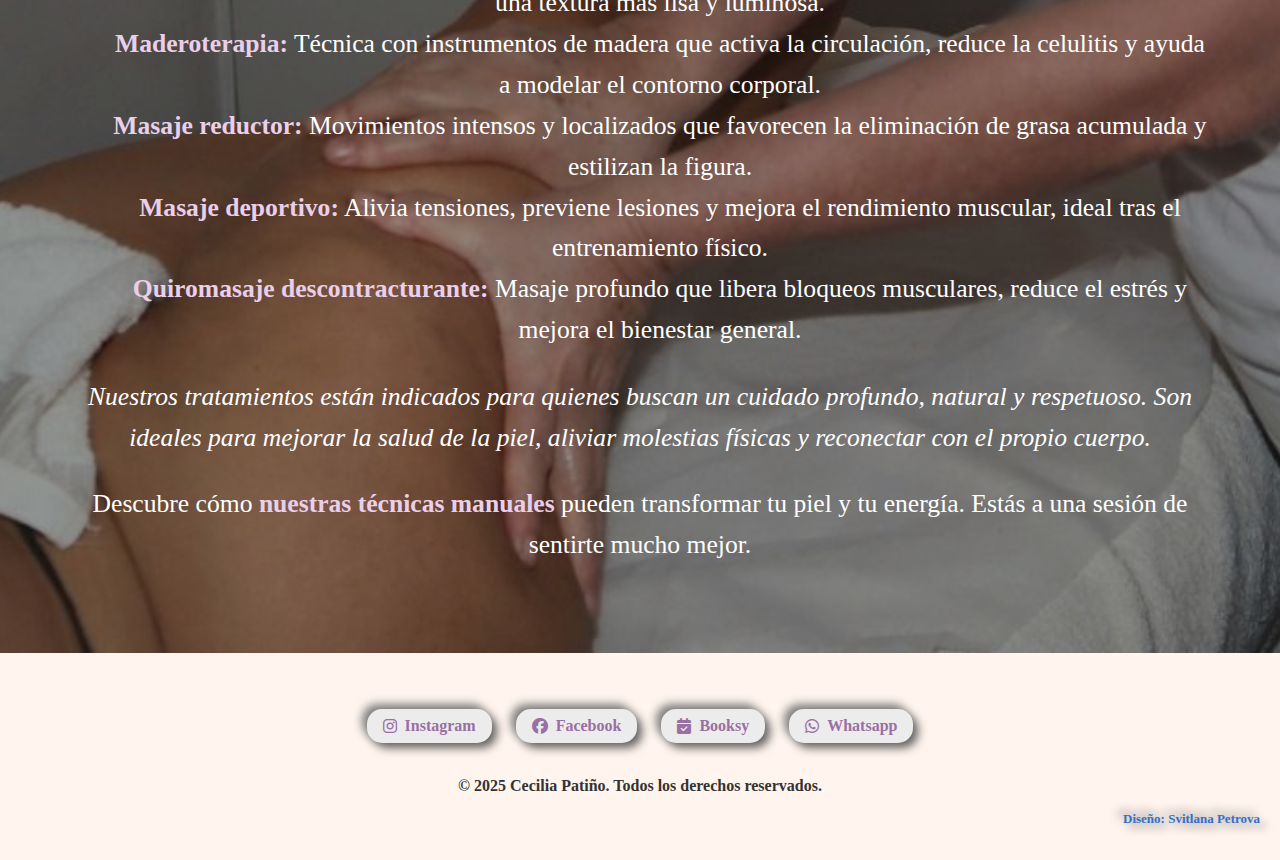
<file: ceciliapatino/ceciliapatino/paginas/manuales.html>
<!DOCTYPE html>
<html lang="es">
<head>
    <meta charset="UTF-8">
    <meta name="viewport" content="width=device-width, initial-scale=1.0">
     <link rel="stylesheet" href="https://cdnjs.cloudflare.com/ajax/libs/font-awesome/6.5.0/css/all.min.css">
    <link href="../css/style.css" rel="stylesheet" type="text/css"/>
    <title>Tratamientos manuales</title>
</head>
<body>
  <header>
    <div class="caja">
     <div class="logo">
       <img src="../img/logo.png" alt="Logo Cecilia Patiño">
    </div>
     <div class="nombre">
      <h1><p>CECILIA PATIÑO</p>
          <p>CENTRO DE SALUD Y ESTETICA</p></h1> 
      </div>
    <nav>
    <div class="menu">
        <a class="boton" href="../index.html"><b>INICIO</b></a>
        <a class="boton" href="./servicios.html"><b>SERVICIOS</b></a>
        <a class="boton" href="./contacto.html"><b>CONTACTO</b></a>
        <a class="boton" href="./formulario.html"><b>CONSULTA</b></a>
        <a class="boton" href="./galeria.html"><b>GALERIA</b></a>
        <a href="#" class="boton"><div id="google_translate_element"></div></a>            
      </div>
  </nav>
  </header>
  <main><section id="manuales" class="seccion" style="background-image:url('../img/gal9.jpg')">
  <div class="overlay"></div>
  <div class="contenido">
    <h2>Tratamientos Manuales</h2>

     <p>En el <strong>Centro de Salud y Estética Cecilia Patiño</strong> creemos en el poder del contacto humano y 
        la técnica experta. Nuestros <strong>tratamientos manuales</strong> combinan tradición, experiencia y 
        personalización para cuidar tu piel y tu cuerpo de forma natural, efectiva y profundamente relajante.</p>
     <p>Te ayudamos a conseguir una piel más luminosa, firme y sana, y un cuerpo más ligero, armonioso y libre 
        de tensiones. Todo ello en un entorno sereno, con productos de alta calidad y manos profesionales que trabajan
        con respeto, conocimiento y dedicación.</p>
    <p>Si buscas un <strong>tratamiento facial manual en Barcelona</strong> o deseas remodelar tu figura con 
      <strong>técnicas corporales no invasivas</strong>, estás en el lugar indicado.</p>

    <h3>Tratamientos Faciales</h3>

    <ul>
      <li><strong>Peeling facial:</strong> Exfoliación suave que elimina células muertas, mejora la textura de la piel y 
           aporta luminosidad. Puede ser superficial, medio o profundo, según las necesidades.</li>
      <li><strong>Lifting facial:</strong> Técnica reafirmante que mejora el contorno del rostro, reduce la flacidez y 
          realza la firmeza natural de la piel.</li>
      <li><strong>Limpieza facial profunda:</strong> Purificación que elimina impurezas, limpia poros y equilibra la piel
          dejándola fresca y saludable.</li>
      <li><strong>Lifting de cuello:</strong> Tratamiento específico para reafirmar y tensar la zona del cuello, 
          suavizando líneas y mejorando su apariencia.</li>
      <li><strong>Tratamiento facial personalizado:</strong> Hidratación, nutrición y revitalización adaptada a tu tipo
          de piel y tus objetivos específicos.</li>
      <li><strong>Microdermoabrasión con punta de diamante:</strong> Suave renovación cutánea que mejora imperfecciones, 
          suaviza líneas finas y devuelve vitalidad al rostro.</li>
    </ul>

    <h3>Tratamientos Corporales</h3>

    <ul>
      <li><strong>Exfoliación corporal con azúcar:</strong> Elimina células muertas, suaviza la piel y mejora la circulación
          para una textura más lisa y luminosa.</li>
      <li><strong>Maderoterapia:</strong> Técnica con instrumentos de madera que activa la circulación, reduce la celulitis y
          ayuda a modelar el contorno corporal.</li>
      <li><strong>Masaje reductor:</strong> Movimientos intensos y localizados que favorecen la eliminación de grasa acumulada y
          estilizan la figura.</li>
      <li><strong>Masaje deportivo:</strong> Alivia tensiones, previene lesiones y mejora el rendimiento muscular,
          ideal tras el entrenamiento físico.</li>
      <li><strong>Quiromasaje descontracturante:</strong> Masaje profundo que libera bloqueos musculares, reduce el estrés y 
        mejora el bienestar general.</li>
    </ul>

    <p style="font-style: italic;">Nuestros tratamientos están indicados para quienes buscan un cuidado profundo, natural y respetuoso. Son ideales para mejorar la salud de la piel, aliviar molestias físicas y reconectar con el propio cuerpo.</p>

    <p>Descubre cómo <strong>nuestras técnicas manuales</strong> pueden transformar tu piel y tu energía. Estás a una sesión de sentirte mucho mejor.</p>
  </div>
</section>

  </main>

  <footer>
     <div  class="redesSociales">
      <a href="https://www.instagram.com/ceciliapatinoesteticabcn/?hl=es" target="_blank">
        <i class="fab fa-instagram"></i> Instagram</a>       
        <a href="https://www.facebook.com/profile.php?id=61578187953126" target="_blank">
          <i class="fab fa-facebook"></i> Facebook</a>       
        <a href="https://booksy.com/es-es/113273_salut-i-estetica-cecilia-patino_medicina-estetica_48863_barcelona?do=invite&_branch_match_id=1443582615253239260&utm_medium=profile_share_from_target_type&_branch_referrer=H4sIAAAAAAAAA8soKSkottLXT07J0UvKz88urtRLzs%2FVN%2FQurSqPDA1MDU6yrytKTUstKsrMS49PKsovL04tsnXOKMrPTQUA8emW8DwAAAA%3D" target="_blank">
          <i class="fas fa-calendar-check"></i> Booksy </a>   
        <a href="https://api.whatsapp.com/send?phone=34666280282" target="_blank">
          <i class="fab fa-whatsapp"></i> Whatsapp </a>     
     </div><br>
     <p class="derechos">© 2025 Cecilia Patiño. Todos los derechos reservados.</p>
     <p class="diseño">Diseño: Svitlana Petrova</p>
  </footer>
  
  <script type="text/javascript">
    function googleTranslateElementInit() {
      new google.translate.TranslateElement({
      pageLanguage: 'es', // idioma original de mi página
      includedLanguages: 'es,ca,en,fr', // idiomas a traducir
      layout: google.translate.TranslateElement.InlineLayout.SIMPLE},
       'google_translate_element')}   
  </script>
<script type="text/javascript"
    src="https://translate.google.com/translate_a/element.js?cb=googleTranslateElementInit">
</script>
</body>
</html>
</file>
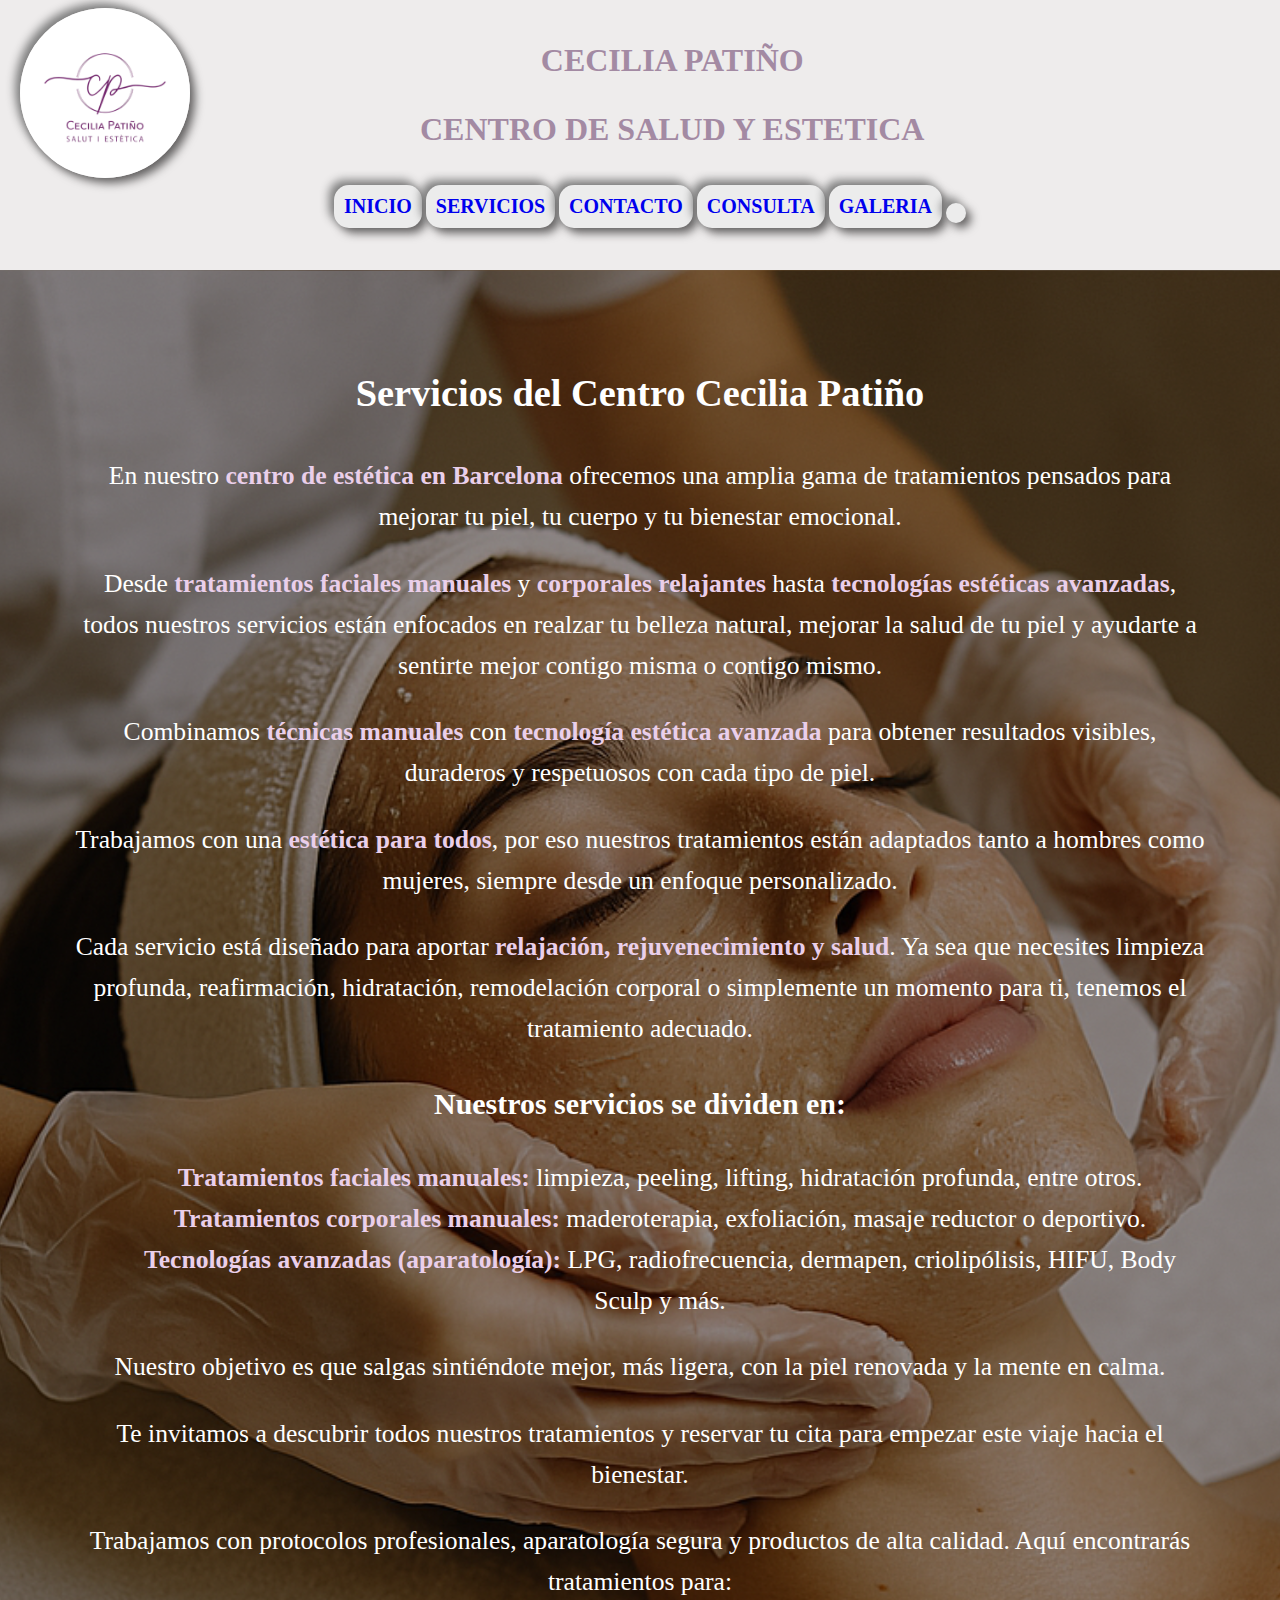
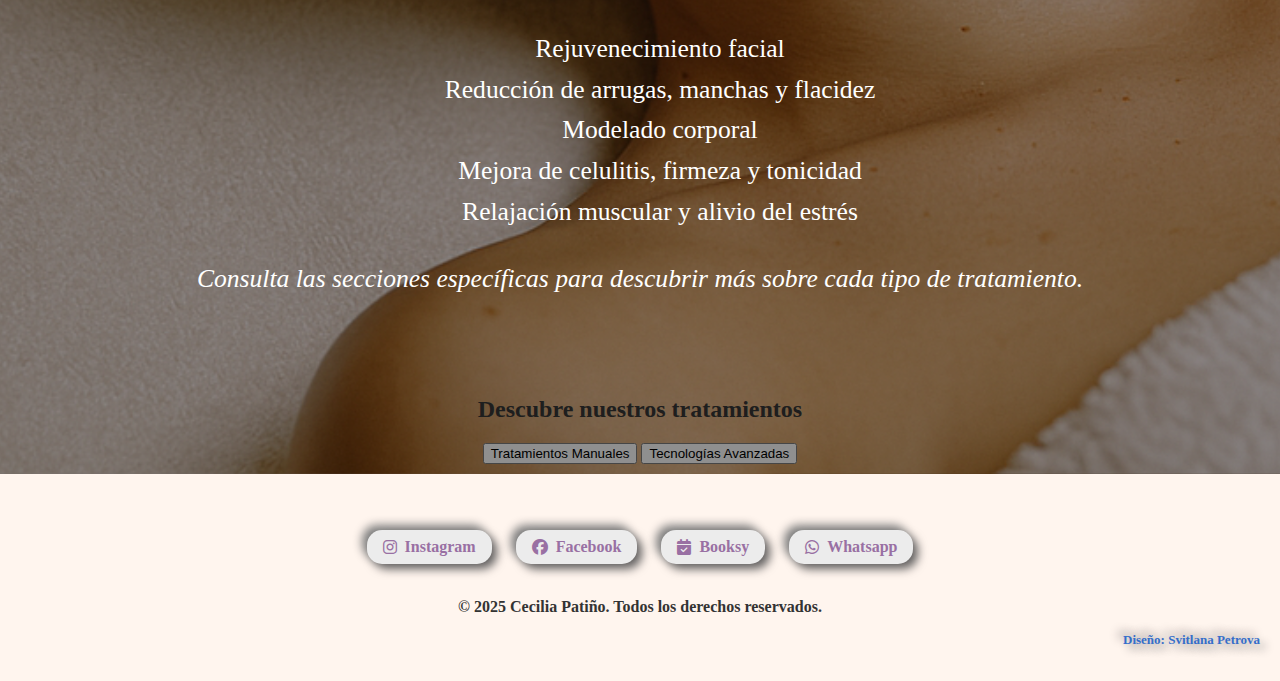
<file: ceciliapatino/ceciliapatino/paginas/servicios.html>
<!DOCTYPE html>
<html lang="es">
<head>
    <meta charset="UTF-8">
    <meta name="viewport" content="width=device-width, initial-scale=1.0">
     <link rel="stylesheet" href="https://cdnjs.cloudflare.com/ajax/libs/font-awesome/6.5.0/css/all.min.css">
    <link href="../css/style.css" rel="stylesheet" type="text/css"/>
    <title>Servicios</title>
</head>
<body>
  <header>
    <div class="caja">
     <div class="logo">
       <img src="../img/logo.png" alt="Logo Cecilia Patiño">
     </div>
     <div class="nombre">
      <h1><p>CECILIA PATIÑO</p>
          <p>CENTRO DE SALUD Y ESTETICA</p></h1> 
      </div>
    </div> 
    <nav>
      <div class="menu">
        <a class="boton" href="../index.html"><b>INICIO</b></a>
        <a class="boton" href="servicios.html"><b>SERVICIOS</b></a>
        <a class="boton" href="contacto.html"><b>CONTACTO</b></a>
        <a class="boton" href="formulario.html"><b>CONSULTA</b></a> 
         <a class="boton" href="galeria.html"><b>GALERIA</b></a>
        <a href="#" class="boton"><div id="google_translate_element"></div></a>            
    </div>
  </nav>
</header>
  <main>
    <section id="servicios" class="seccion" style="background-image:url('../img/peelingfacial.png')">
      <div class="overlay"></div>
      <div class="contenido">
        <h2>Servicios del Centro Cecilia Patiño</h2>
            <p>En nuestro <strong>centro de estética en Barcelona</strong> ofrecemos una amplia gama
               de tratamientos pensados para mejorar tu piel, tu cuerpo y tu bienestar emocional.</p>
            <p>Desde <strong>tratamientos faciales manuales</strong> y <strong>corporales relajantes</strong>
               hasta <strong>tecnologías estéticas avanzadas</strong>, todos nuestros servicios 
               están enfocados en realzar tu belleza natural, mejorar la salud de tu piel y ayudarte 
               a sentirte mejor contigo misma o contigo mismo.</p>
            <p>Combinamos <strong>técnicas manuales</strong> con <strong>tecnología estética avanzada</strong>
               para obtener resultados visibles, duraderos y respetuosos con cada tipo de piel.</p>
            <p>Trabajamos con una <strong>estética para todos</strong>, por eso nuestros tratamientos están adaptados 
               tanto a hombres como mujeres, siempre desde un enfoque personalizado.</p>
            <p>Cada servicio está diseñado para aportar <strong>relajación, rejuvenecimiento y salud</strong>. 
               Ya sea que necesites limpieza profunda, reafirmación, hidratación, remodelación corporal 
               o simplemente un momento para ti, tenemos el tratamiento adecuado.</p>
         <h3>Nuestros servicios se dividen en:</h3>
            <ul>
            <li><strong>Tratamientos faciales manuales:</strong> limpieza, peeling, lifting, hidratación profunda,
                entre otros.</li>
            <li><strong>Tratamientos corporales manuales:</strong> maderoterapia, exfoliación, masaje reductor o
                deportivo.</li>
            <li><strong>Tecnologías avanzadas (aparatología):</strong> LPG, radiofrecuencia, dermapen,
                criolipólisis, HIFU, Body Sculp y más.</li>
            </ul>
          <p>Nuestro objetivo es que salgas sintiéndote mejor, más ligera, con la piel renovada y la mente 
            en calma.</p>
          <p>Te invitamos a descubrir todos nuestros tratamientos y reservar tu cita para empezar este viaje
            hacia el bienestar.</p>
          <p>Trabajamos con protocolos profesionales, aparatología segura y productos de alta calidad.
            Aquí encontrarás tratamientos para:</p>
                    <ul>
                    <li>Rejuvenecimiento facial</li>
                    <li>Reducción de arrugas, manchas y flacidez</li>
                    <li>Modelado corporal</li>
                    <li>Mejora de celulitis, firmeza y tonicidad</li>
                    <li>Relajación muscular y alivio del estrés</li>
                    </ul>
         <p style="font-style: italic;">Consulta las secciones específicas para descubrir más sobre cada tipo 
            de tratamiento.</p> 
  </div>

<h2>Descubre nuestros tratamientos</h2>
<div class="submenu">
   <button onclick="cargarSeccion('../paginas/manuales.html')">Tratamientos Manuales</button>
    <button onclick="cargarSeccion('../paginas/avanzadas.html')">Tecnologías Avanzadas</button></div>
    <!--<a class="boton" href="./manuales.html"><b>Tratamientos Manuales</b></a>
    <a class="boton" href="./avanzadas.html"><b>Tecnologias Avanzadas</b></a>   -->
    </div>
</div>
</section>
  </main>
  <footer>
     <div  class="redesSociales">
      <a href="https://www.instagram.com/ceciliapatinoesteticabcn/?hl=es" target="_blank">
        <i class="fab fa-instagram"></i> Instagram</a>       
        <a href="https://www.facebook.com/profile.php?id=61578187953126" target="_blank">
          <i class="fab fa-facebook"></i> Facebook</a>       
        <a href="https://booksy.com/es-es/113273_salut-i-estetica-cecilia-patino_medicina-estetica_48863_barcelona?do=invite&_branch_match_id=1443582615253239260&utm_medium=profile_share_from_target_type&_branch_referrer=H4sIAAAAAAAAA8soKSkottLXT07J0UvKz88urtRLzs%2FVN%2FQurSqPDA1MDU6yrytKTUstKsrMS49PKsovL04tsnXOKMrPTQUA8emW8DwAAAA%3D" target="_blank">
          <i class="fas fa-calendar-check"></i> Booksy </a>   
        <a href="https://api.whatsapp.com/send?phone=34666280282" target="_blank">
          <i class="fab fa-whatsapp"></i> Whatsapp </a>     
     </div><br>
     <p class="derechos">© 2025 Cecilia Patiño. Todos los derechos reservados.</p>
     <p class="diseño">Diseño: Svitlana Petrova</p>
  </footer>
  
  <script type="text/javascript">
    function googleTranslateElementInit() {
      new google.translate.TranslateElement({
      pageLanguage: 'es', // idioma original de mi página
      includedLanguages: 'es,ca,en,fr', // idiomas a traducir
      layout: google.translate.TranslateElement.InlineLayout.SIMPLE},
       'google_translate_element')}   
  </script>
<script type="text/javascript"
    src="https://translate.google.com/translate_a/element.js?cb=googleTranslateElementInit">
</script>
</body>
</html>
</file>
<file: css/style.css>
/* ESTILO GENERAL */
body {font-family: 'Segoe UI', Tahoma, Geneva, Verdana, sans-serif;
      margin: 0;
      padding: 0;
      color: #636262;
      background-color: rgb(232, 224, 235);
      text-align: center;}

header {background-color: rgb(238, 236, 236);
        padding: 10px;
        width: 100%;
        height: auto;
        z-index: 50;
        position: relative;
        text-align: center;}

/* LOGO Y NOMBRE */
/*.caja {display: flex;
       align-items: center;
       justify-content: flex-start;
       gap: 20px;
       padding: 10px;
       flex-wrap: wrap;}*/
.caja {
  display: flex;
  align-items: center;
  justify-content: space-between;
  gap: 20px;
  padding: 10px;
  flex-wrap: nowrap;
}

.logo img {max-height: 150px;
           width: auto;
           height: auto;
           border-radius: 50%;}

/*.nombre {color: rgb(154, 136, 185);
         font-size: 1.3em;
         padding: 10px;
         width: 70%;
         text-align: center;}*/
         .nombre {
  color: rgb(154, 136, 185);
  font-size: 1.3em;
  padding: 10px;
  flex: 1;
  text-align: center;
}


/*  MENÚ DE NAVEGACIÓN */
nav {padding: 5px;
     max-width: 90%;
     margin: auto;
     display: flex;
     flex-wrap: wrap;
     justify-content: center;
     position: relative;}

.menuNav {display: flex;
          flex-wrap: wrap;
          justify-content: center;
          gap: 15px;
          margin-top: 10px;}

.menuToggle {display: none;
             font-size: 16px;
             background: none;
             border: none;
             cursor: pointer;
             position: absolute;
             right: 1rem;
             top: 1rem;
             z-index: 1000;} /* Importante para que quede por encima */

nav a, .boton {display: inline-flex;
               padding: 8px 16px;
               text-decoration: none;
               color: rgb(153, 112, 163);
               font-size: 20px;
               border-radius: 15px;
               background-color: #ececec;
               transition: background-color 0.3s, color 0.3s;}


nav a:hover, .boton:hover {background-color: rgb(220, 210, 230);
                          color: #333;}

.botonT {display: inline-flex;
         justify-content: center;
         align-items: center;
         padding: 10px 15px;
         margin: 10px;
         width: 240px;
         color: white;
         border: none;
         border-radius: 15px;
         text-decoration: none;
         font-size: 20px;
         transition: background-color 0.3s;}

.botonT:hover { background-color: rgb(124, 90, 134);}


#google_translate_element .tradBoton {font-size: 0;}
/*#google_translate_element {display: flex;
  justify-content: flex-end;
  align-items: center;
  margin-left: 10px;}*/
#google_translate_element {
  display: flex;
  align-items: center;
  justify-content: flex-end;
  margin-left: auto;
}


/*  SECCIONES GENERALES  */
.seccion {background-size: cover;
  background-position: center;
  position: relative;
  padding: 40px 20px;
  margin: auto;}

.overlay {position: absolute;
  top: 0;
  left: 0;
  width: 100%;
  height: 100%;
  background-color: rgba(0,0,0,0.4);}

.contenido {position: relative;
  z-index: 2;
  color: #FFFFFF;
  max-width: 90%;
  margin: auto;
  font-size: 1.2rem;
  line-height: 1.6;}
#contacto .contenido{margin-right: 60%;}


ul {list-style: none;
    padding: 0;}


strong {color: rgb(234, 207, 234);}


/* PROMOCIÓN (oculta por defecto) */
#promo {display: none;
  position: fixed;
  bottom: 10px;
  right: 10px;
  background: #ececec;
  padding: 15px;
  border-radius: 8px;
  z-index: 999;}

/* FORMULARIO */
form { max-width: 600px;
      margin: auto;}


form input, form textarea { width: 100%;
                            padding: 10px;
                            margin: 10px 0 20px;
                            border: 1px solid #ccc;
                            border-radius: 20px;
                            font-size: 16px;}

button, form button {cursor: pointer;
                     background-color: #ececec;
                     color: rgb(153, 112, 163);
                     border: none;
                     padding: 10px 20px;
                     font-size: 16px;
                     border-radius: 15px;
                     transition: background-color 0.3s;}

button:hover, form button:hover {background-color: rgb(220, 210, 230);}

/*  GALERÍA  */
.galeria {display: flex;
          flex-wrap: wrap;
          justify-content: center;
          gap: 20px;
          padding: 20px;}

.galeria img { width: 300px;
              height: 190px;
              object-fit: cover;
              border-radius: 15px;
              transition: transform 0.3s, opacity 0.3s;}

.galeria img:active {cursor: pointer;
                     opacity: 90%;
                     transform: scale(1.4);}

/*  FOOTER */
footer {background-color: rgb(238, 236, 236);
        padding: 20px;
        margin-top: 20px;}

.redesSociales {display: flex;
  justify-content: center;
  flex-wrap: wrap;
  gap: 1em;
  margin-top: 1em;}

.redesSociales a { color: rgb(153, 112, 163);
  padding: 0.5em 1em;
  text-decoration: none;
  font-weight: bold;
  border-radius: 15px;
  display: flex;
  align-items: center;
  gap: 0.5em;
  transition: background-color 0.3s;}

.redesSociales a:hover {background-color: rgb(220, 210, 230);
                            color: #333;}
.derechos {font-size: 0.9rem;
  text-align: center;
  margin-top: 10px;}

.diseño {color: #7a558b;
  margin-top: 5px;}


/*  MEDIA QUERIES  */

/* Móviles y tablets hasta 768px */
@media (max-width: 768px) 
  {body {font-size: 16px;}
  .caja {flex-direction: column;
         align-items: center;
         gap: 0px;
         padding: 0px;
          flex-wrap: wrap;}

  .nombre {width: 100%;
           padding: 0px;
           font-size: 0.85rem;}  
  .logo img {max-height: 100px;}

  .menuToggle {display: block;}

  .menuNav {display: none;
    flex-direction: column;
    background-color: #ececec;
    position: absolute;
    top: 100%;
    left: 0;
    right: 0;
    z-index: 999;}
 
  .menuNav.open {display: flex;}

  .menuNav a { margin: 10px 0;
               font-size: 16px;
               padding: 10px;}
  #google_translate_element {justify-content: center;
  margin-left: 0;
  width: 100%;}

  .contenido { font-size: 20px;
    padding: 10px;}

  .galeria { flex-direction: column;}}

/* Teléfonos muy pequeños hasta 480px */
@media (max-width: 480px) {
  header h1 {font-size: 16px;}

  .botonT {width: 100%;
    font-size: 16px;}

  .galeria img { width: 90%;
    height: auto;}}
</file>
<file: ceciliapatino/ceciliapatino/css/style.css>
body {font-family: Georgia, 'Times New Roman', Times, serif;
      margin: 0;
      padding: 0;
      color: #333;
      text-align: center;
      background-color:rgb(255, 245, 238);}

header {text-align: center;
        top: 0;
        left: 0;
        width: 100%;
        height: 250px;
        padding: 10px;
        z-index: 50;
        background-color: rgb(238, 236, 236);}

main{width: 100%;
     height: auto;}
.nombre{color:rgb(163, 138, 163);
         font-weight: bold;
         padding: 10px;
         margin-left: 200px;
         text-align: center;}
        
.caja {display: flex;
       align-items: center;
       justify-content: flex-start;
       gap: 20px; /* separación entre logo y h1 */
       padding: 10px;
       height: 150px;}

.logo img{max-height: 170px;
          height: auto;
          width: auto;
          border-radius: 50%;
          box-shadow: 5px 5px 10px rgb(99, 97, 97), -5px -5px 10px gray;}

nav{padding: 5px;   
    max-width: 80%;
    height: auto;
    display: inline-block;}

nav a{display: inline;
      padding: 10px;
      margin-left: 10pxpx;}

.boton{display: inline-flex;
       cursor: pointer;
       text-decoration: none;
       font-size: 10px;
       border-radius: 15px;
       border: none;
       background-color: #ececec;
       box-shadow: 5px 5px 10px rgb(99, 97, 97), -5px -5px 10px gray;}

.menu.boton{display: inline-flex;
       cursor: pointer;
       text-decoration: none;
       font-size: 10px;
       border-radius: 15px;
       border: none;
       background-color: #ececec;
       box-shadow: 5px 5px 10px rgb(99, 97, 97), -5px -5px 10px gray;}
.boton a{font-size:x-small;
         color: #6c329f;
         font-weight: bold;}
.boton:not(:has(#google_translate_element)){font-size: 20px;}
.boton:active{box-shadow: inset 5px 5px 10px rgb(141, 140, 140), inset -5px 10px rgb(150, 144, 144);}


#google_translate_element{font-size: 0;}

.seccion{background-size: cover;
         background-position: center;
         position: relative;
         padding: 10px 10px;
         margin-bottom: 20px;}
.overlay{position: absolute;
         top: 0;
         left: 0;
         width: 100%;
         height: 100%;
         background-color: rgba(0,0,0,0.4); /* oscurece imagen para que el texto se lea */}

.contenido{color: #ffffff;
           max-width: 90%;
           margin: auto;
           font-size: 1.6em;
           line-height: 1.6;/*espacio entre lineas para facilitar la lectura*/
           padding: 2em;
           position: relative;
           z-index: 2; /* Esto asegura que el texto esté por encima de la imagen de fondo (overlay)*/}
ul{list-style: none;}
strong {color:rgb(234, 207, 234);}          
form{max-width: 600px;
     margin: auto;}
form input, textarea{width: 100%;
                     padding: 10px;
                     margin: 8px 0 20px;
                     border: 3px solid rgb(117, 106, 120);
                     border-radius: 20px;
                     box-shadow: 5px 5px 10px rgb(184, 182, 182), -5px -5px 10px rgb(159, 157, 157);}
form button{cursor: pointer;
            text-decoration: none;
            font-size: 30px;
            padding: 10px 20px;
            color: #ffffff;
            border: 3px solid rgb(117, 106, 120);
            border-radius: 15px;
            background-color: rgb(83, 183, 113);
            box-shadow: 5px 5px 10px rgb(184, 182, 182), -5px -5px 10px rgb(159, 157, 157);}
form button:active{box-shadow: inset 5px 5px 10px rgb(141, 140, 140), inset -5px 10px rgb(150, 144, 144);}

footer{padding: 20px;
       margin: auto;}

.redesSociales{display: flex;
               justify-content: center;
               gap: 1.5em;
               margin-top: 1em;}
.redesSociales a{border-radius: 15px;
                 border: none;
                 background-color: #ececec;
                 box-shadow: 5px 5px 10px rgb(99, 97, 97), -5px -5px 10px gray;
                 color: rgb(153, 112, 163);
                 padding: 0.5em 1em;               
                 text-decoration: none;
                 font-weight: bold;
                 display: flex;
                 align-items: center;
                 gap: 0.5em;
                 transition: background-color 0.3s;}
.redesSociales a:hover{box-shadow: inset 5px 5px 10px rgb(141, 140, 140), inset -5px 10px rgb(150, 144, 144);}
.derechos{font-weight: bold;}
.diseño{color:#346eca;
        text-align: right;
        text-shadow: 5px 5px 10px rgb(141, 140, 140), -5px -5px 10px rgb(150, 144, 144);
        font-size: small;
        font-weight: bold;}
        

           @media (max-width: 768px) 
               {body{font-size: 16px;}

                header h1 {font-size: 20px;
                           text-align: center;
                           padding: 10px;}
       
                nav{flex-direction: column;
                    align-items: center;}
       
                nav .boton{display: block;
                           margin: 5px 0;
                           width: 90%;
                           text-align: center;}
               .seccion {background-size: cover;
                         background-position: center;}
       
               .contenido{padding: 20px;
                          font-size: 16px;}
       
               form input, form textarea, form button
                        {width: 100%;
                         font-size: 16px;}
       
               footer .redesSociales a
                        {display: block;
                         margin: 10px 0;
                         font-size: 16px;}}
</file>
